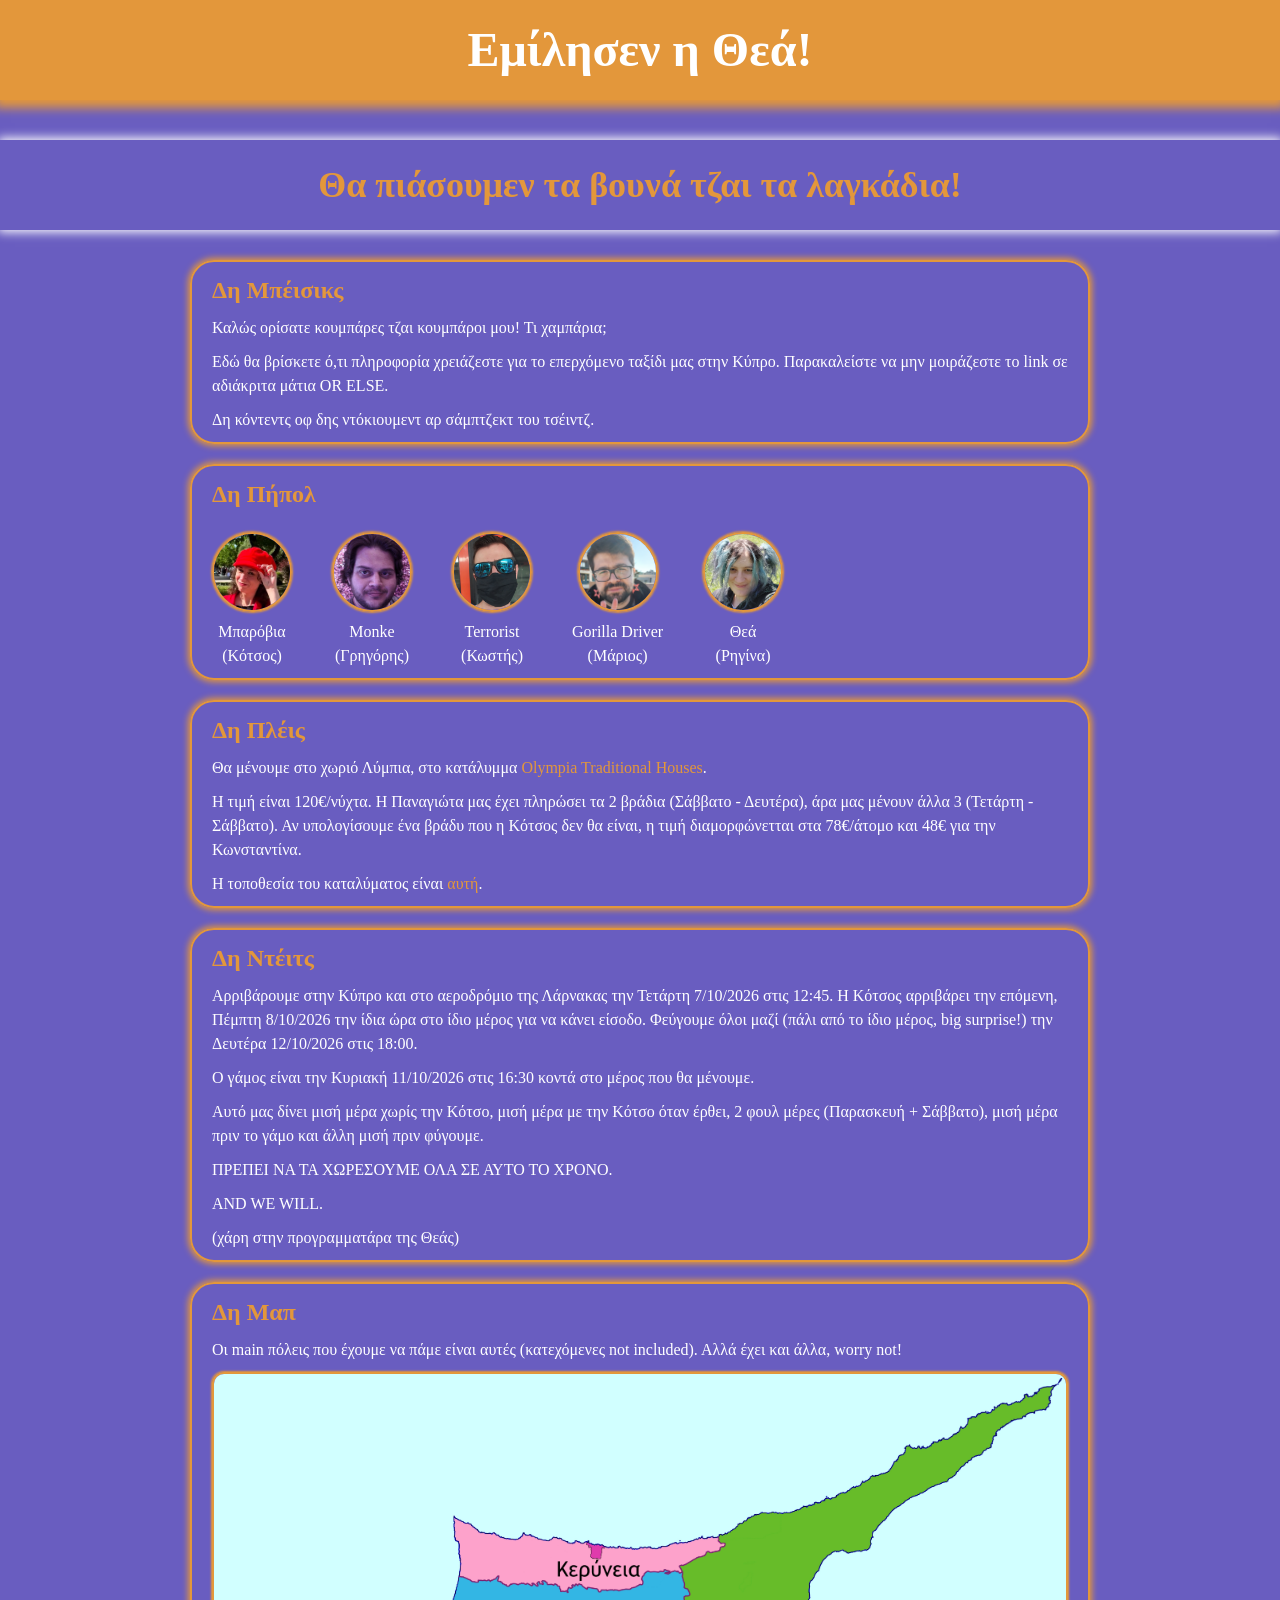
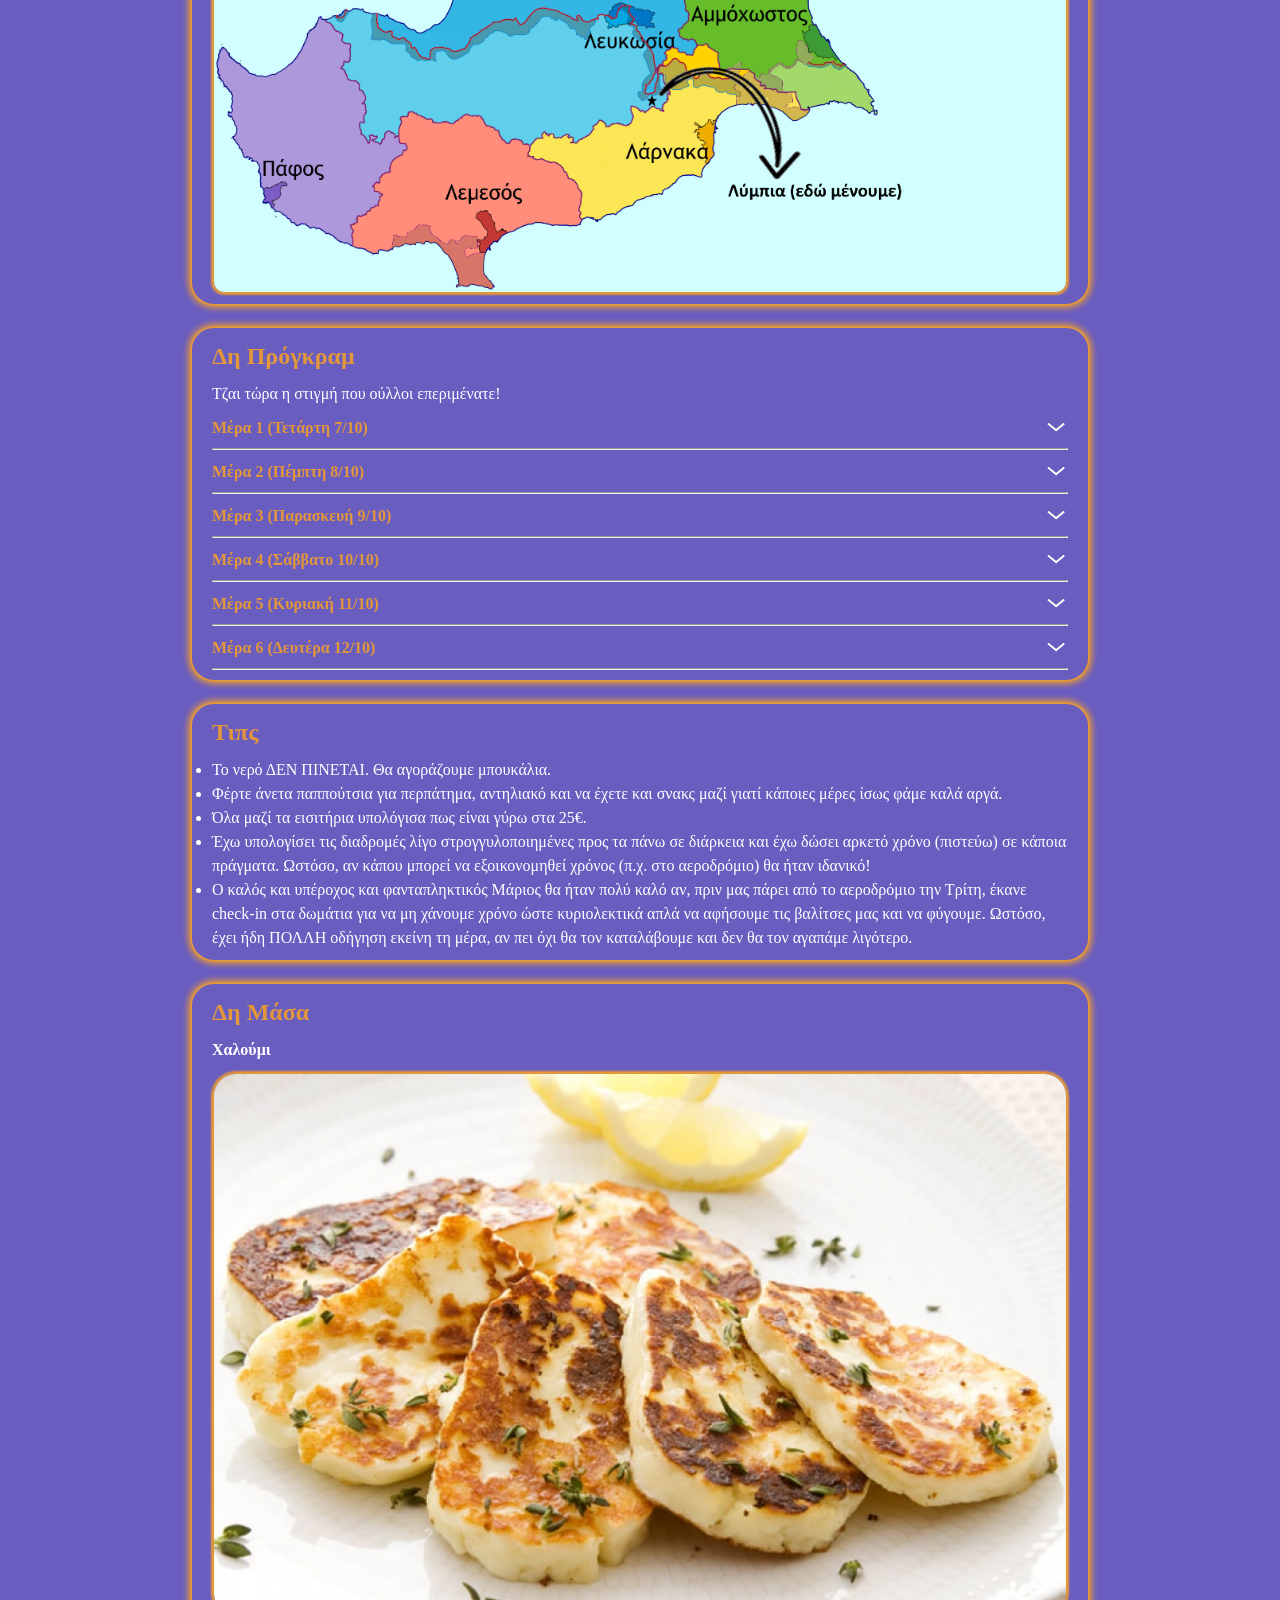
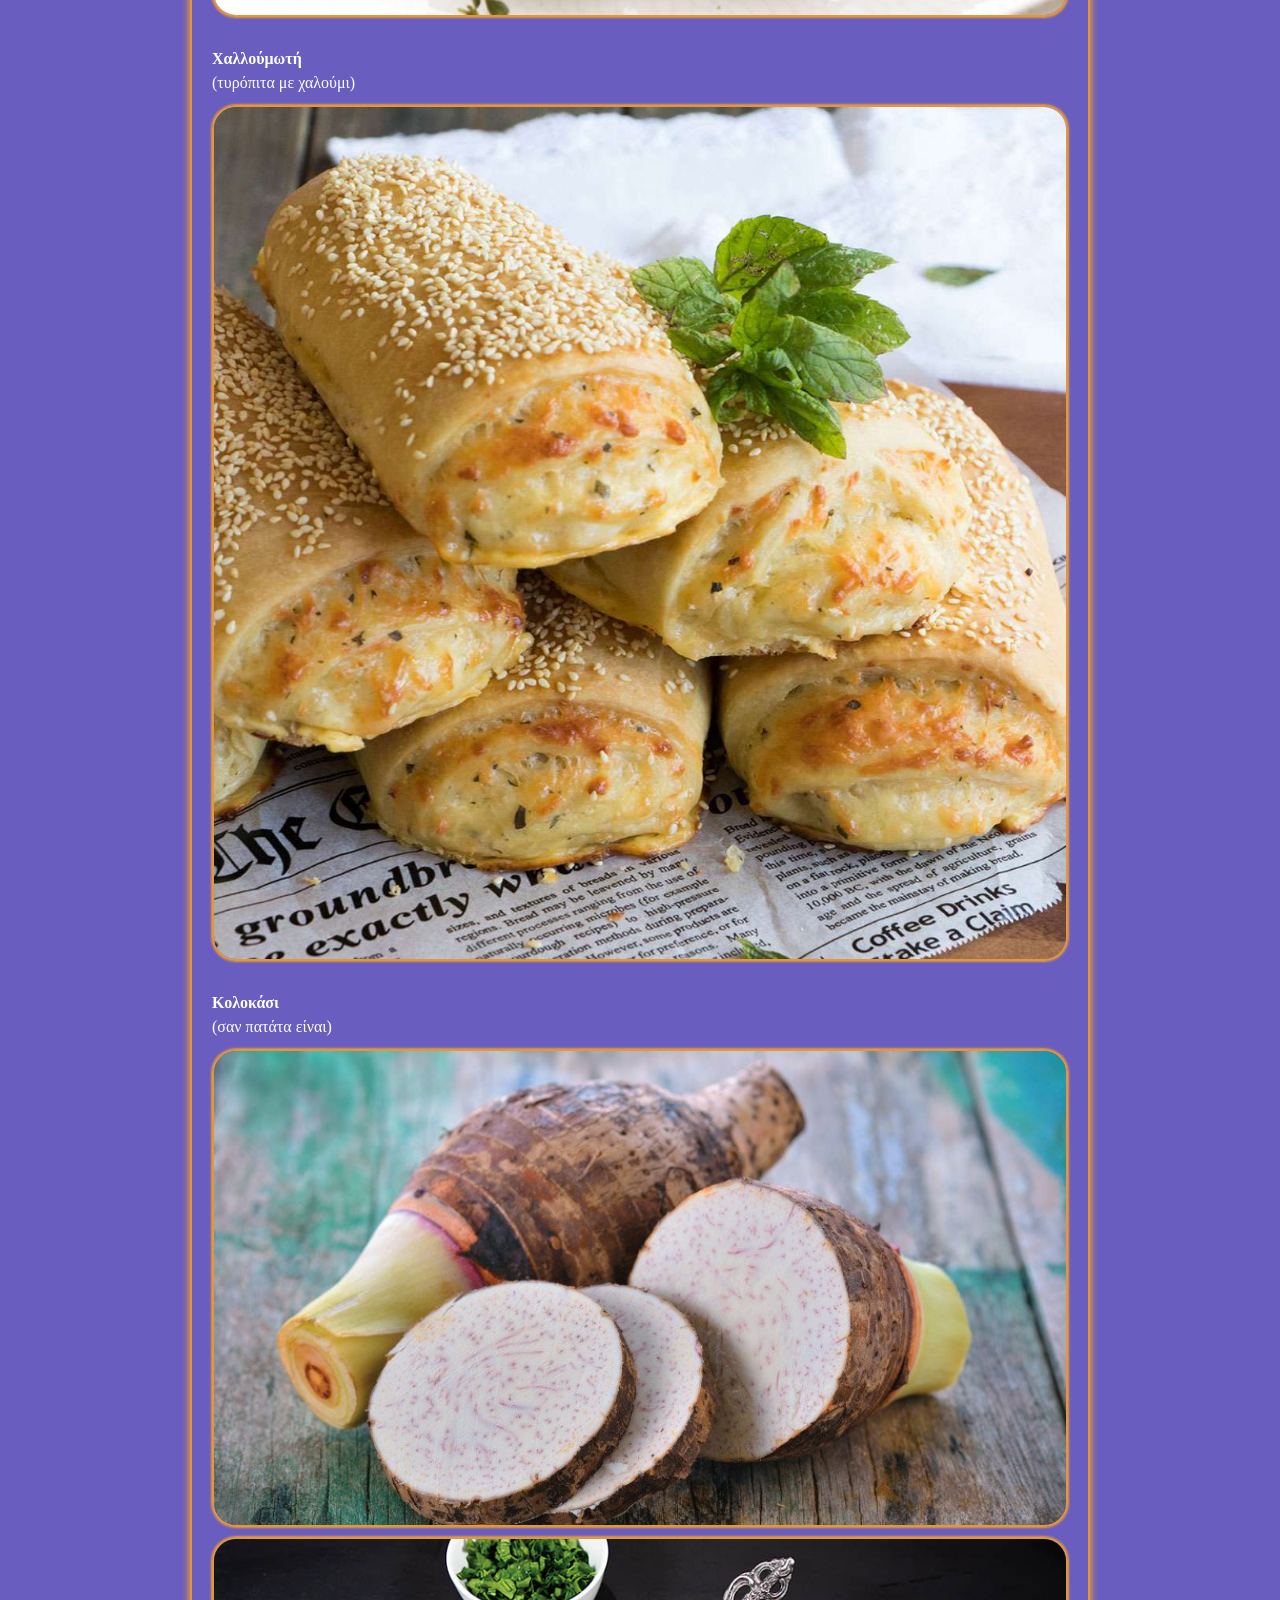
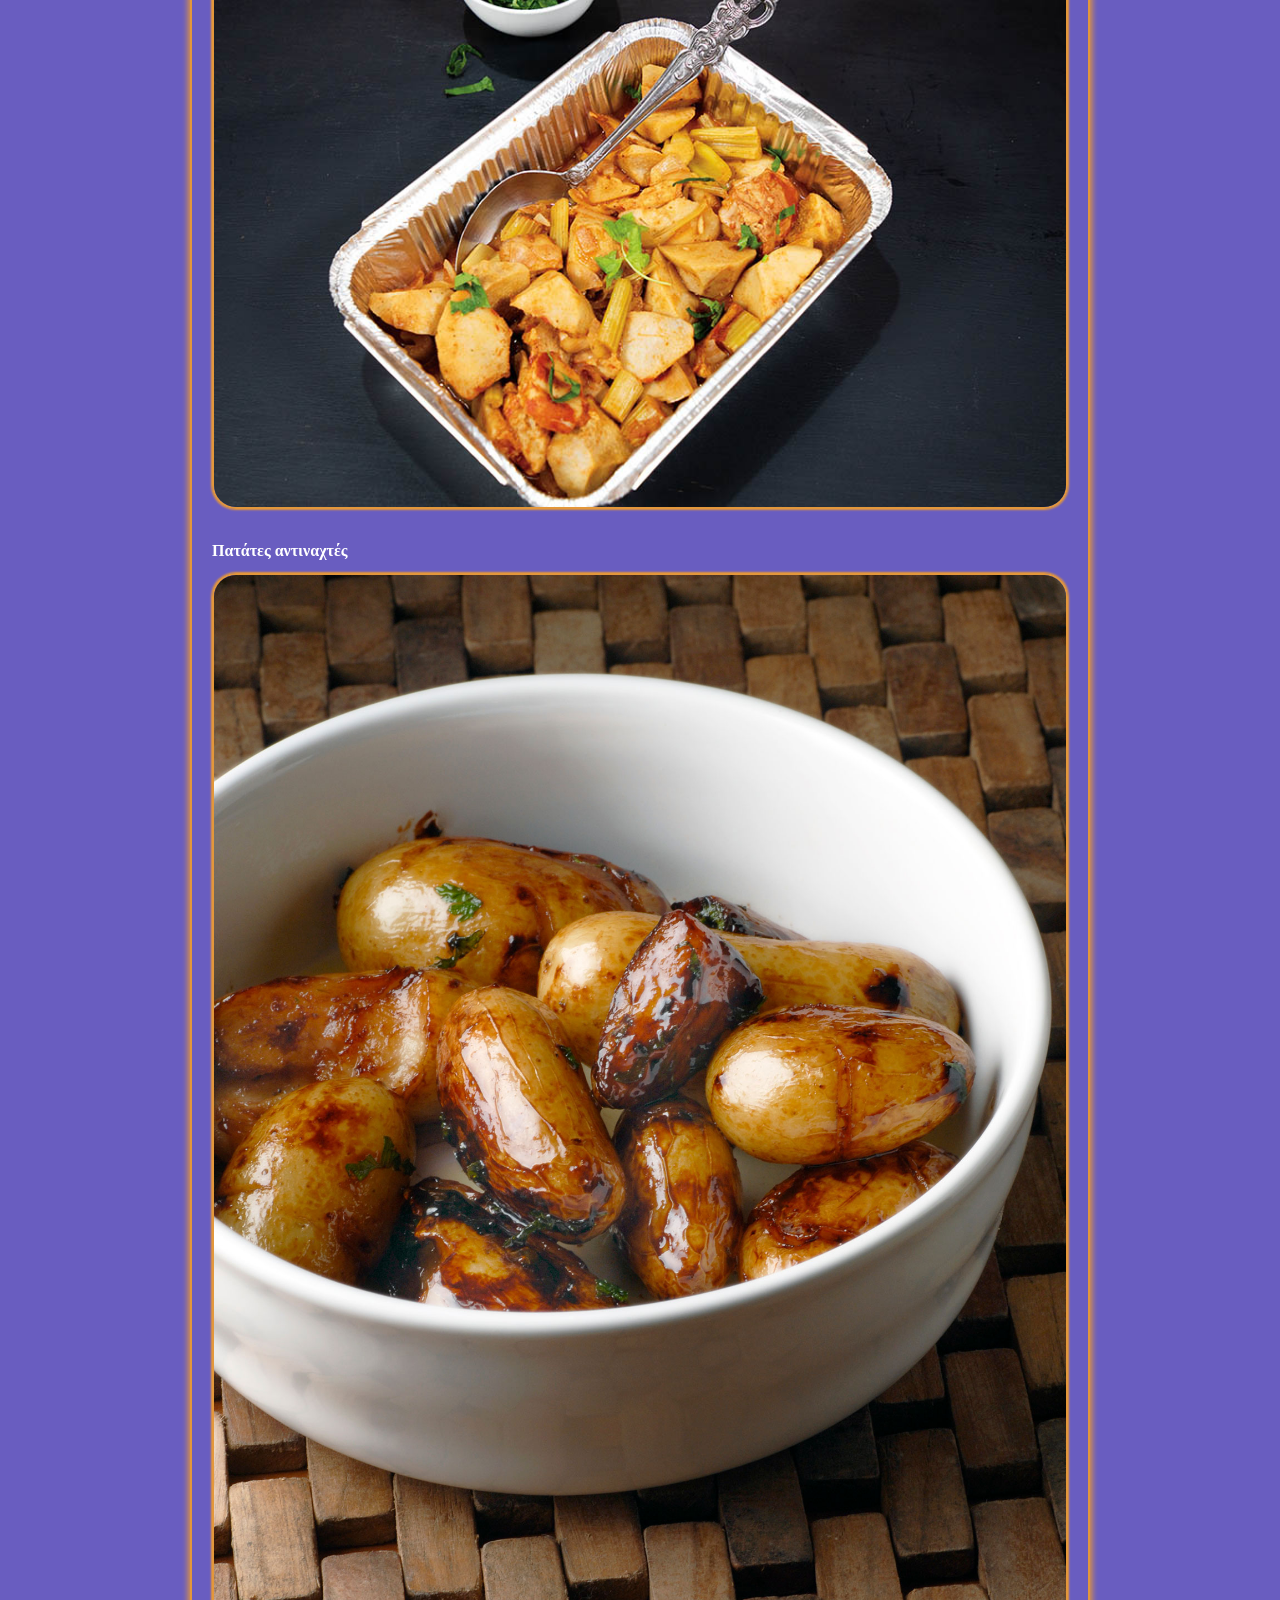
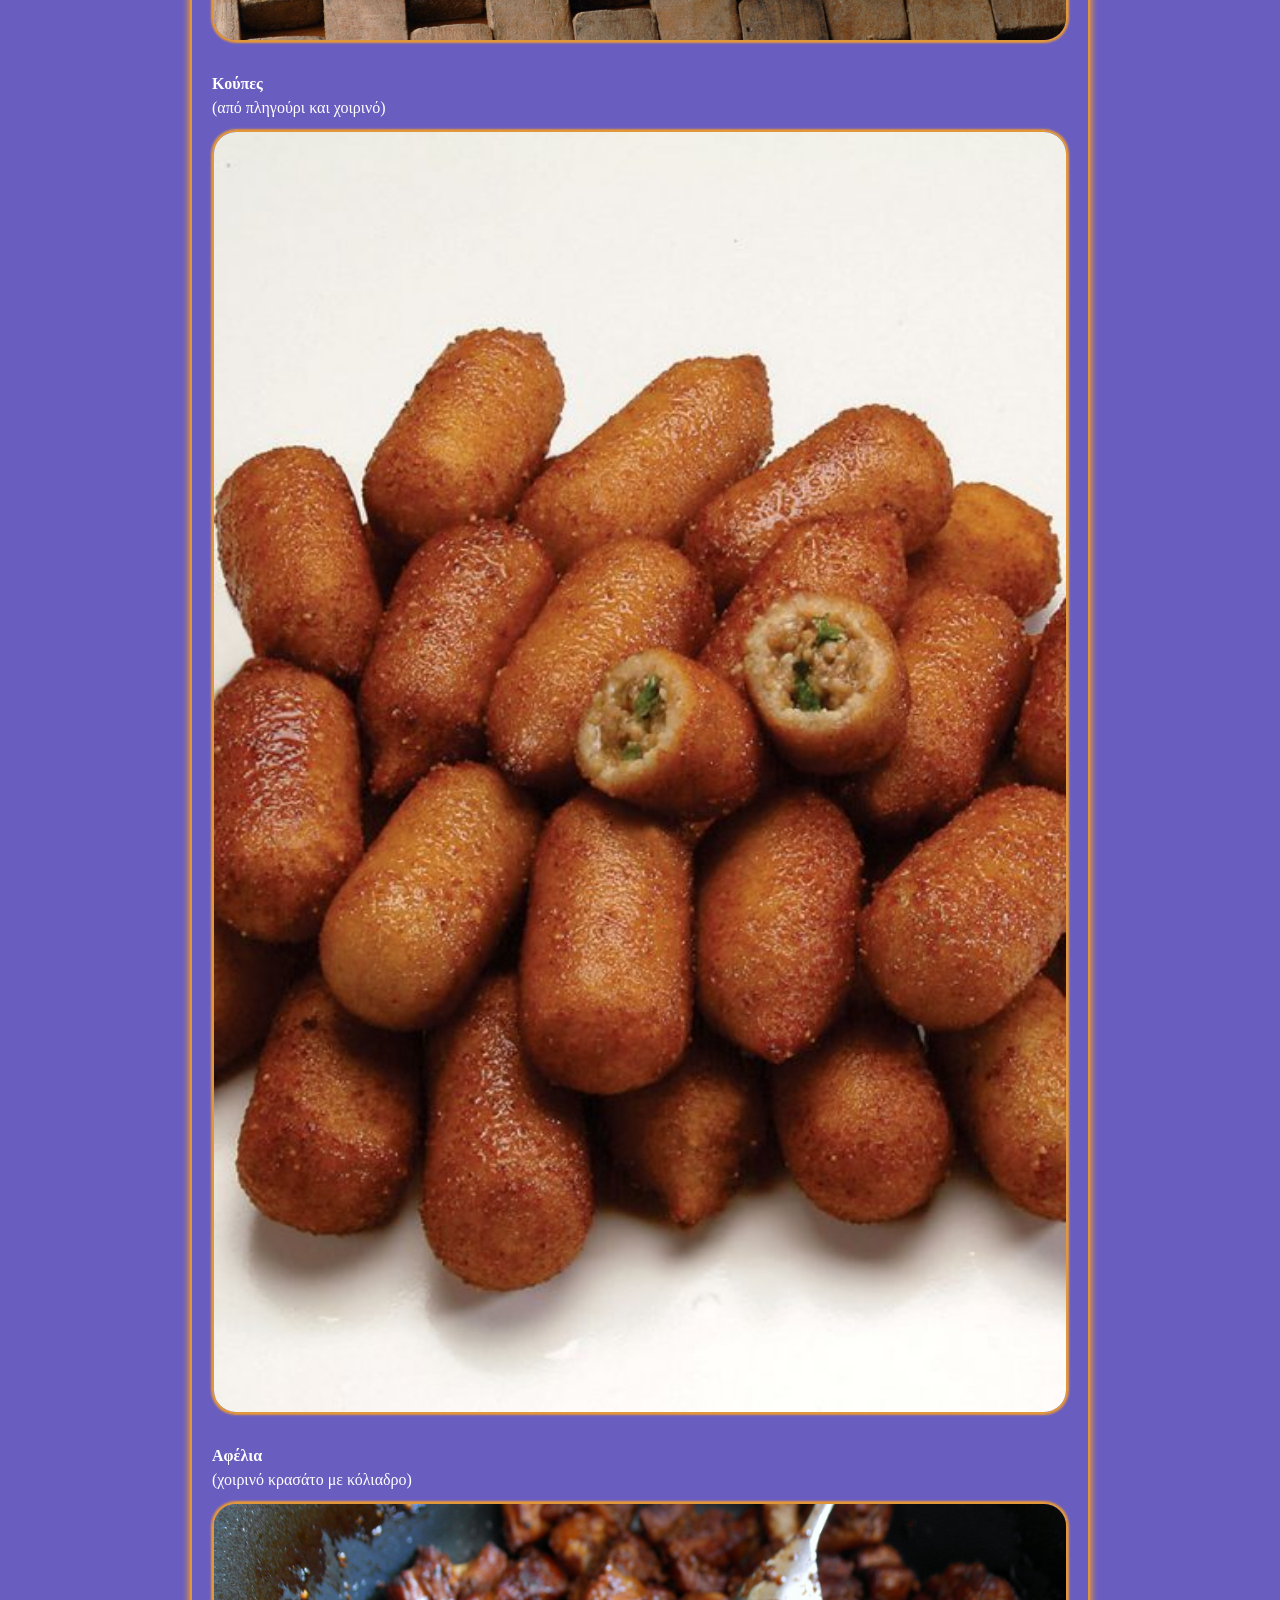
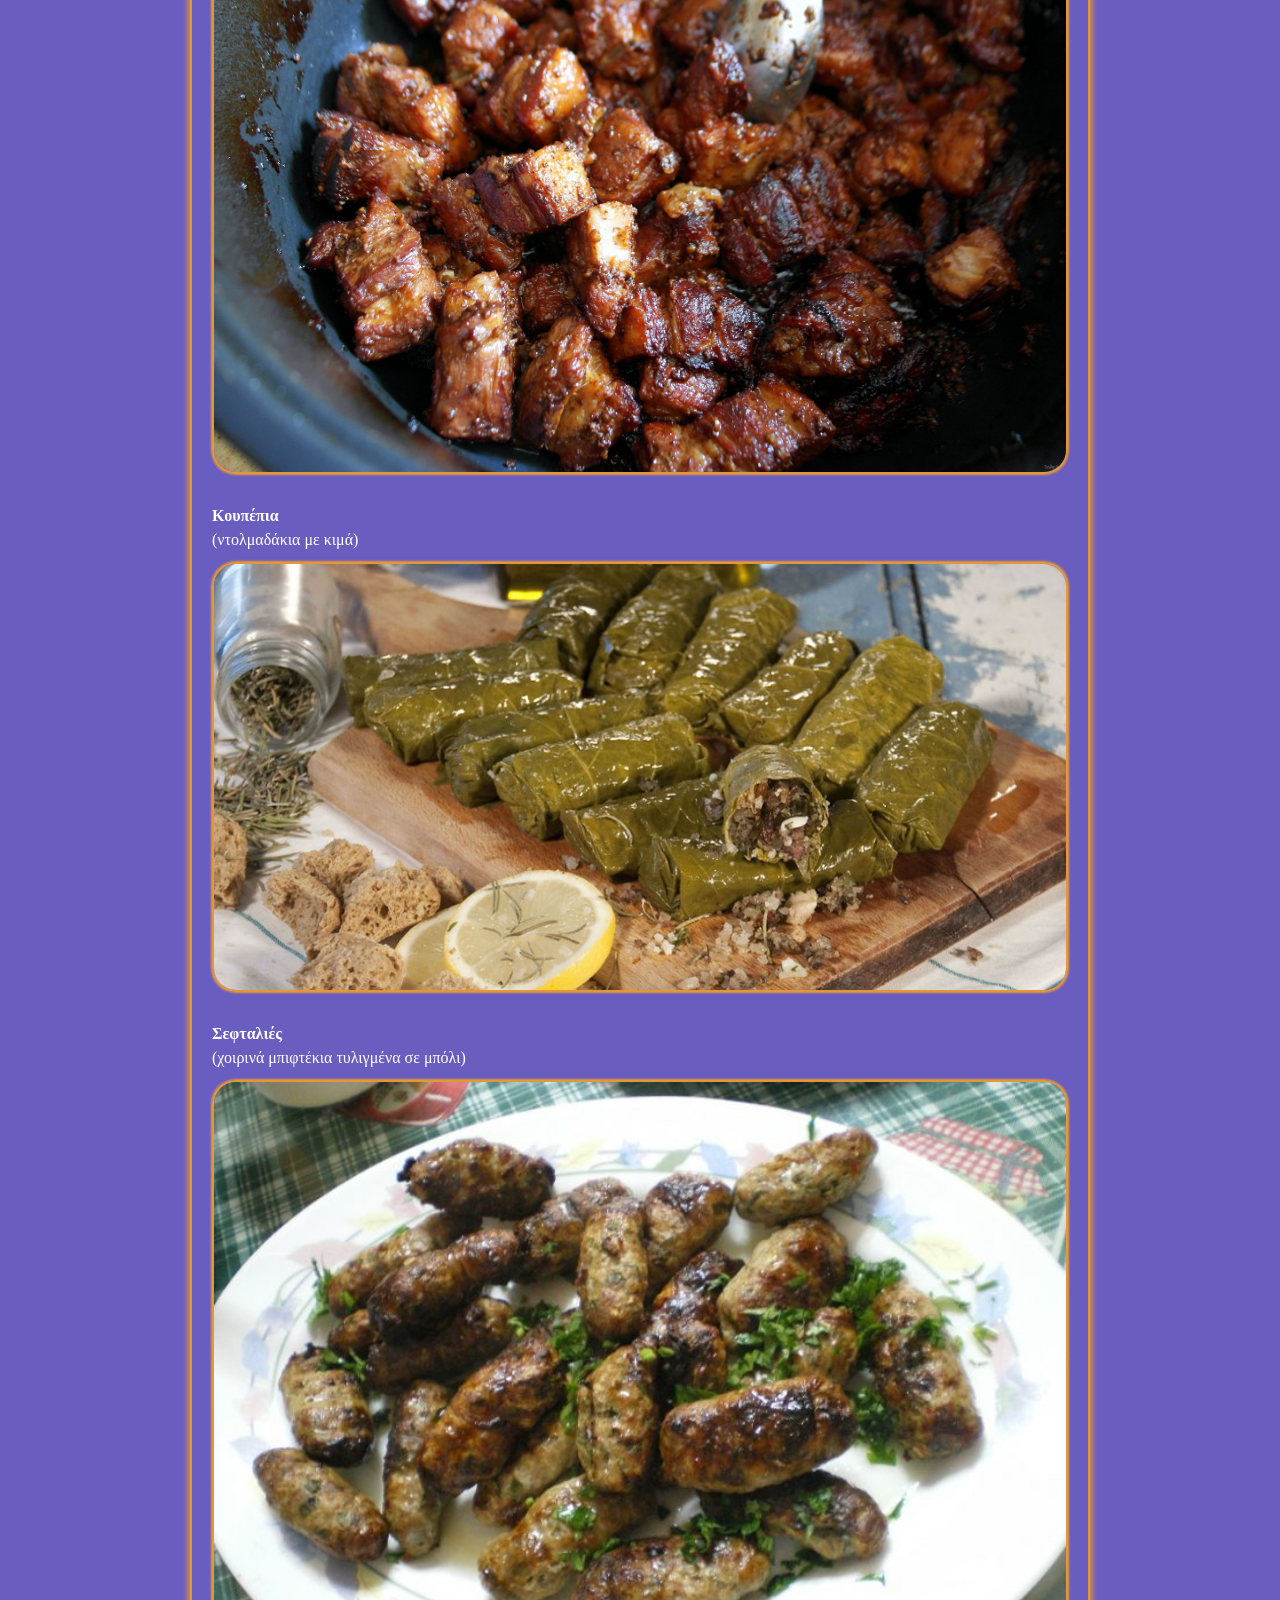
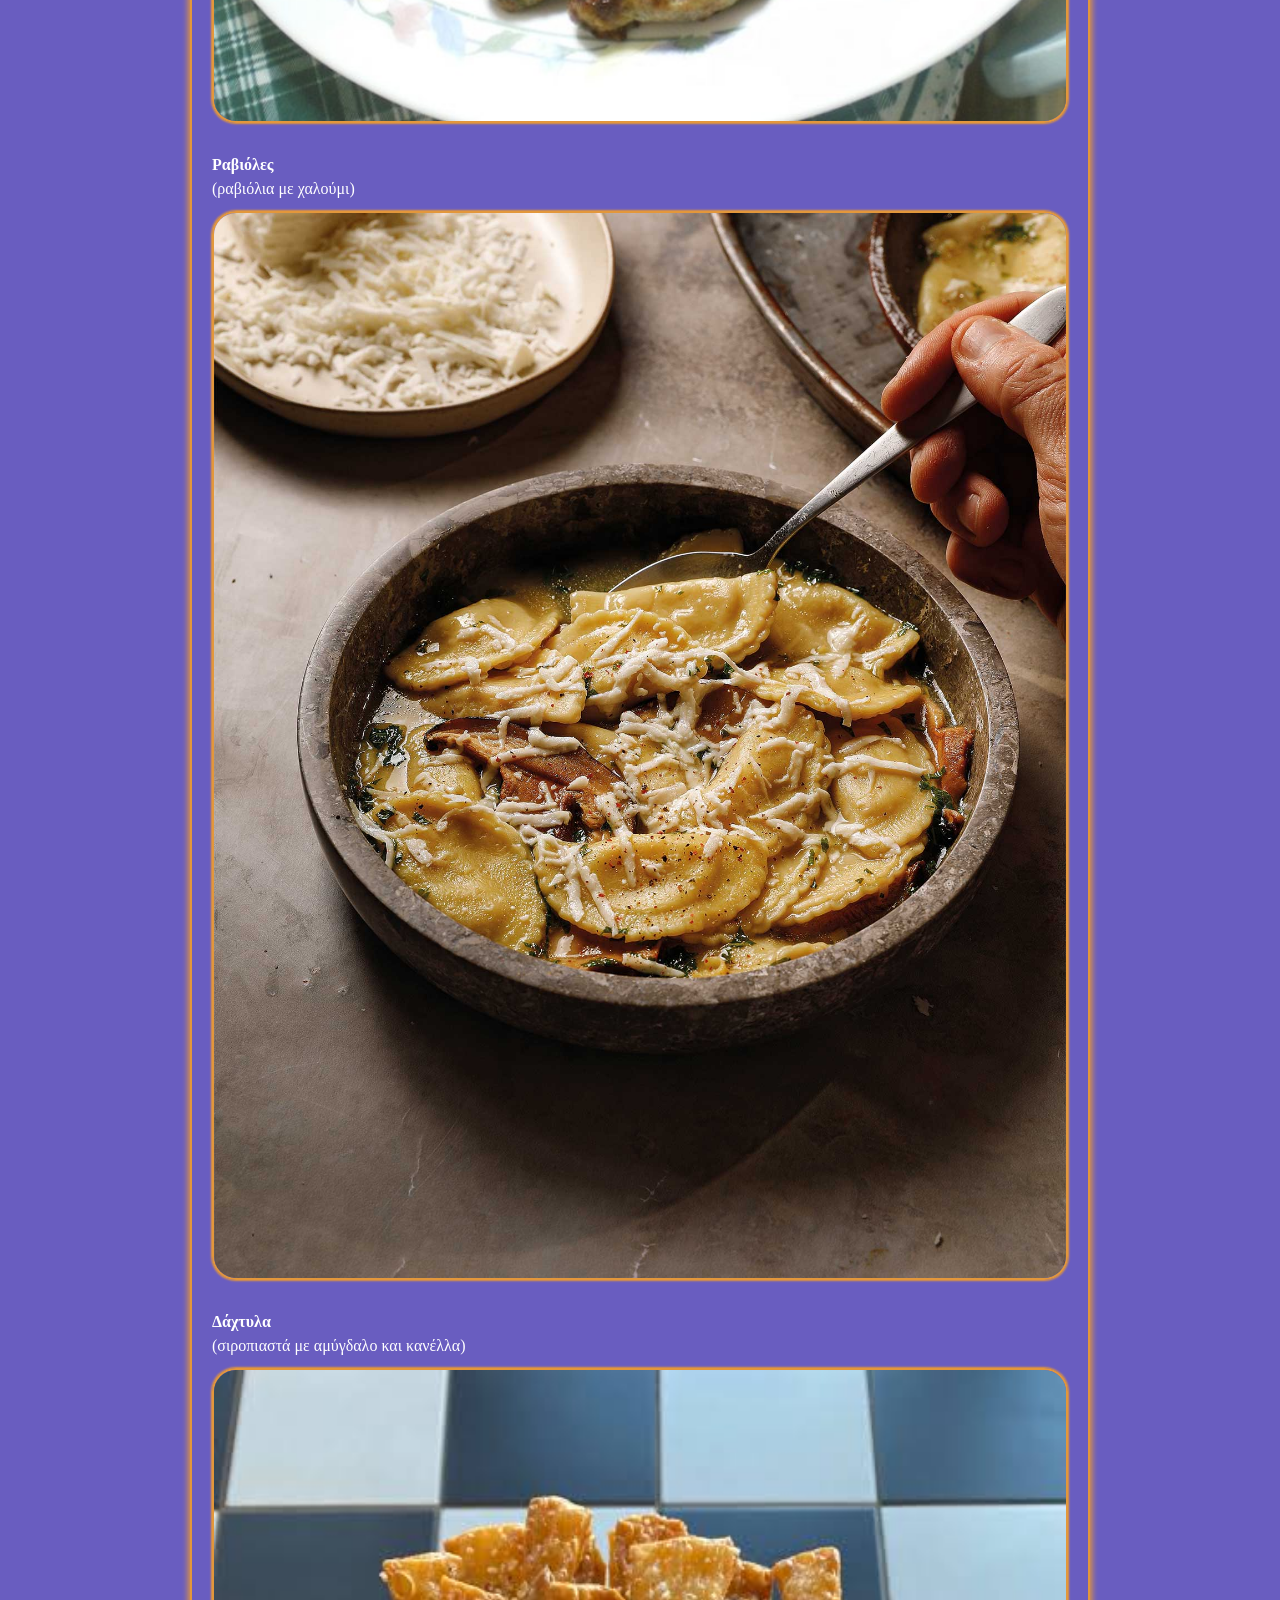
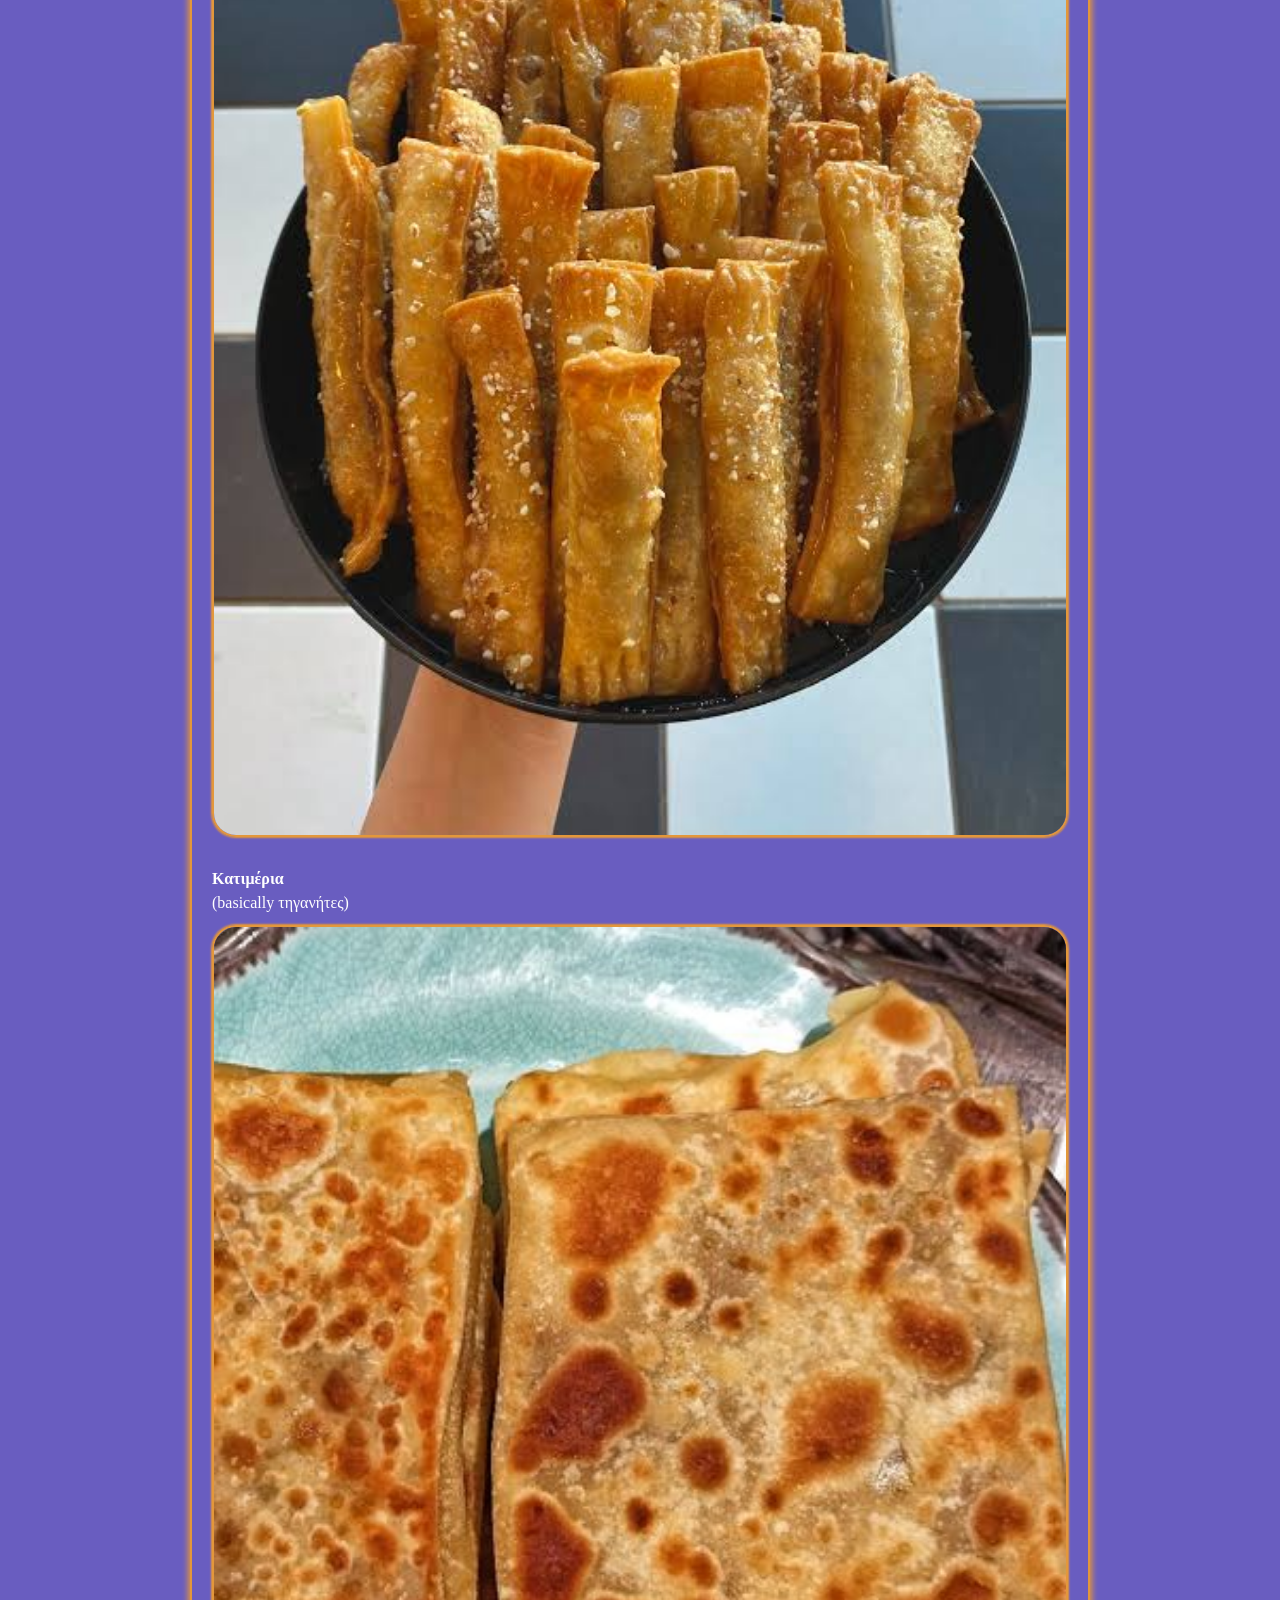
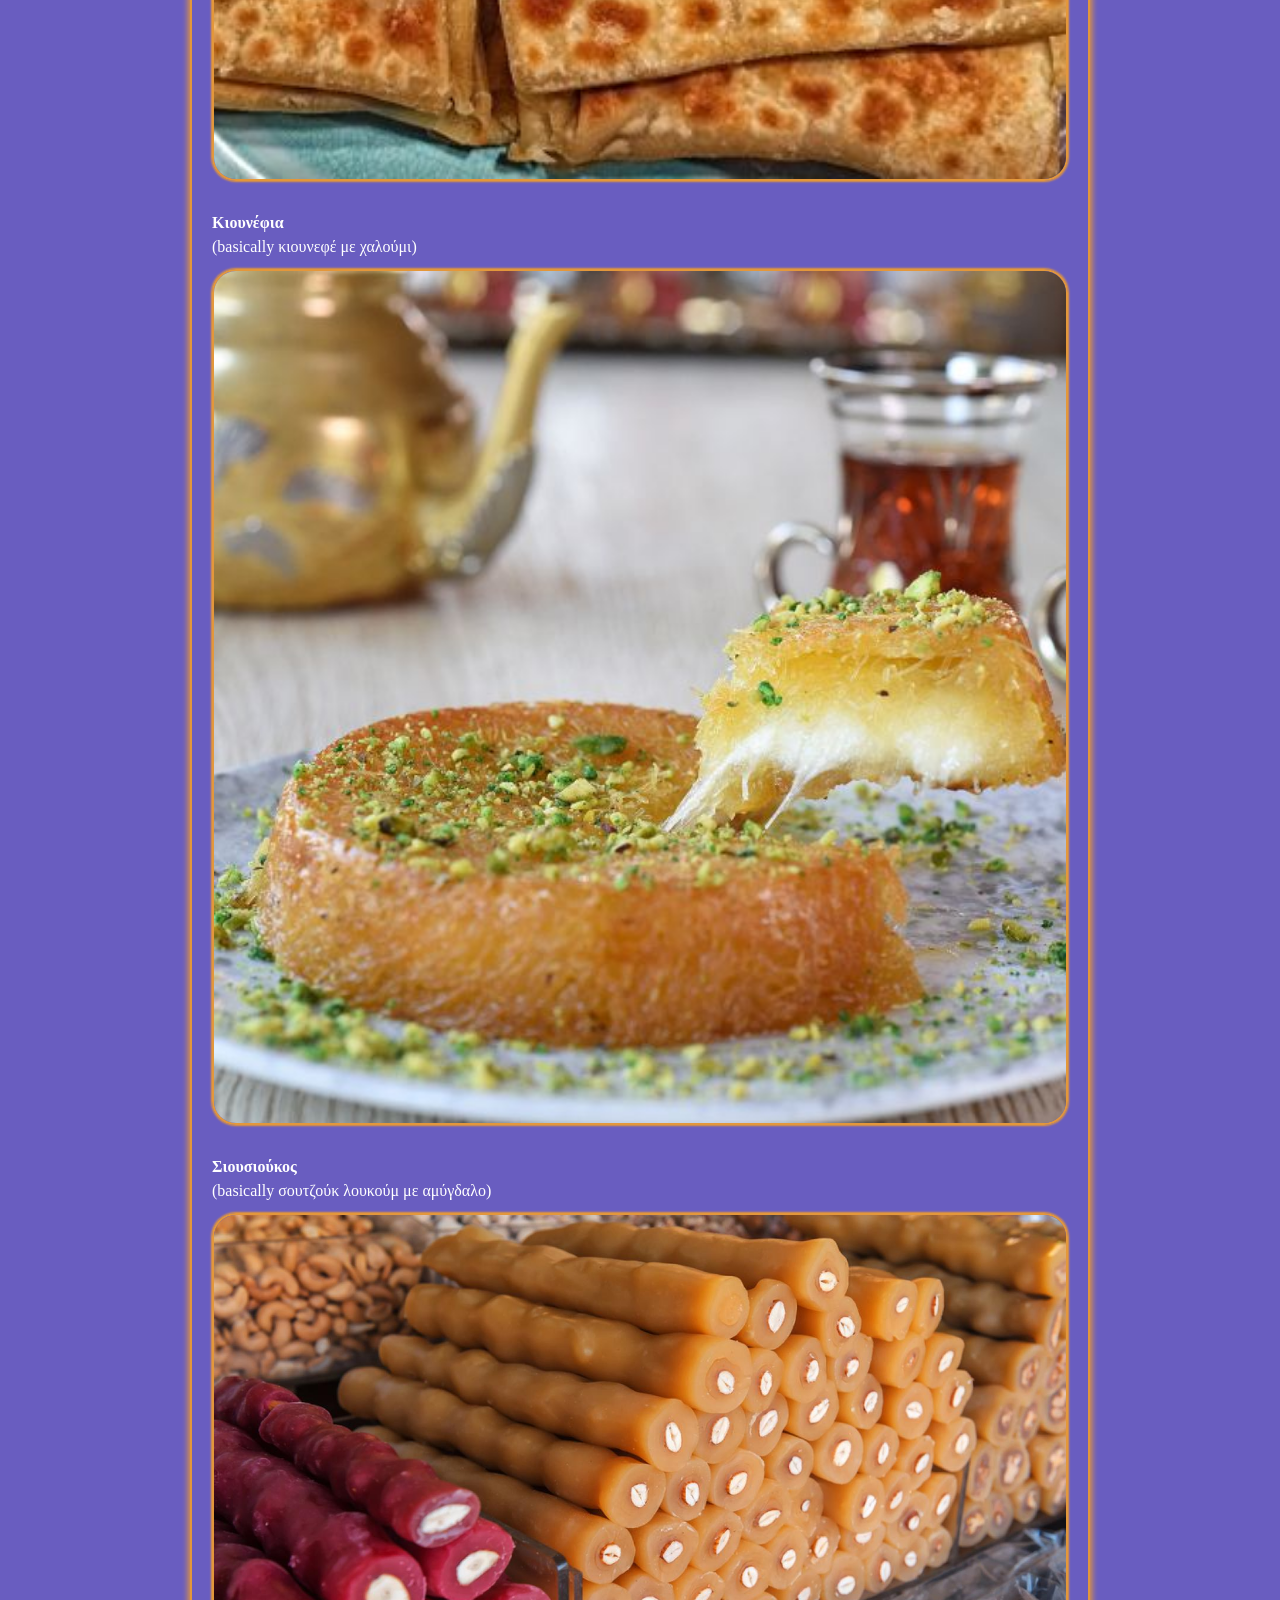
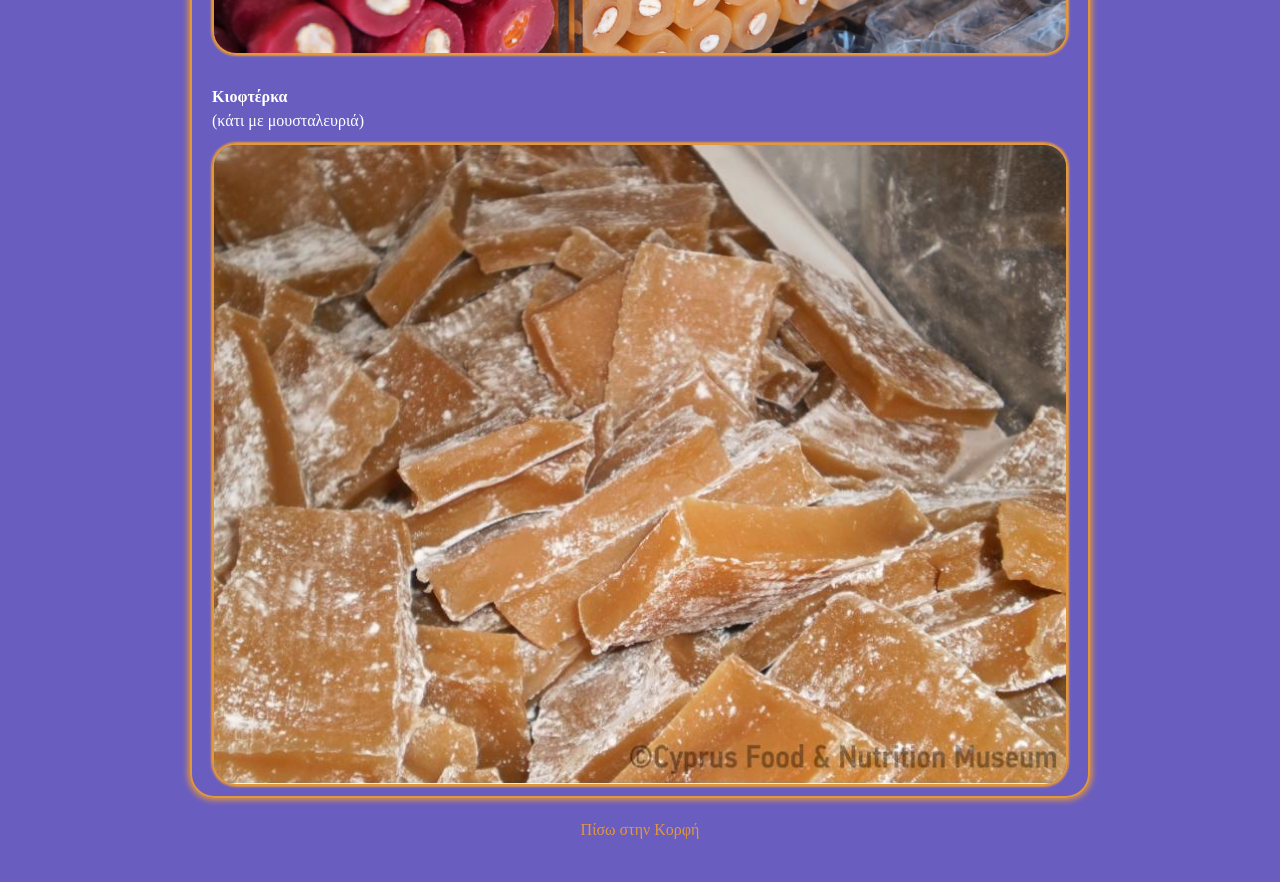
<file: index.html>
<!DOCTYPE html>
<html lang="en">
<head>
  <meta charset="UTF-8">
  <meta name="viewport" content="width=device-width, initial-scale=1.0">
  <link rel="icon" type="image/png" href="images/cyprus.png">
  <title>CHIMPΠΠΡΟΣΝΝ</title>
  <link rel="stylesheet" href="styles.css">
  <meta property="og:title" content="CHIMPΠΠΡΟΣΝΝ">
  <meta property="og:description" content="ΠΑΜΕ ΚΥΠΡΟ ΡΕΕΕΕ!">
  <meta property="og:image" content="https://accountbecause2-ctrl.github.io/Cyprus/images/map.png"> 
  <meta property="og:url" content="https://accountbecause2-ctrl.github.io/Cyprus/">
  <meta property="og:type" content="website">
</head>
<body>
    <header>
        <strong>Εμίλησεν η Θεά!</strong>
    </header>
    <main>
        <h1>Θα πιάσουμεν τα βουνά τζαι τα λαγκάδια!</h1>
        <content>
            <h2>Δη Μπέισικς</h2>
            <text>
                <p>Καλώς ορίσατε κουμπάρες τζαι κουμπάροι μου! Τι χαμπάρια;</p>
                <p>Εδώ θα βρίσκετε ό,τι πληροφορία χρειάζεστε για το επερχόμενο ταξίδι μας στην Κύπρο. Παρακαλείστε να μην μοιράζεστε το link σε αδιάκριτα μάτια OR ELSE.</p>
                <p>Δη κόντεντς οφ δης ντόκιουμεντ αρ σάμπτζεκτ του τσέιντζ.</p>
            </text>
        </content>
        <content id="people">
            <h2>Δη Πήπολ</h2>
            <people>
                <person>
                    <img src="images/kotsos.jpeg">
                    <p>Μπαρόβια<br>(Κότσος)</p>    
                </person>
                <person>
                    <img src="images/greg.jpg">
                    <p>Monke<br>(Γρηγόρης)</p>    
                </person>
                <person>
                    <img src="images/kostis.jpg">
                    <p>Terrorist<br>(Κωστής)</p>    
                </person>
                <person>
                    <img src="images/marios.jpg">
                    <p>Gorilla Driver<br>(Μάριος)</p>  
                </person>
                <person>
                    <img src="images/regina.png">
                    <p>Θεά<br>(Ρηγίνα)</p>    
                </person>
            </people>
        </content>
        <content>
            <h2>Δη Πλέις</h2>
            <text>
                <p>Θα μένουμε στο χωριό Λύμπια, στο κατάλυμμα <a href="https://www.booking.com/hotel/cy/olympia-traditional-houses.en-gb.html">Olympia Traditional Houses</a>.</p>
                <p>Η τιμή είναι 120€/νύχτα. Η Παναγιώτα μας έχει πληρώσει τα 2 βράδια (Σάββατο - Δευτέρα), άρα μας μένουν άλλα 3 (Τετάρτη - Σάββατο). Αν υπολογίσουμε ένα βράδυ που η Κότσος δεν θα είναι, η τιμή διαμορφώνετται στα 78€/άτομο και 48€ για την Κωνσταντίνα.</p>
                <p>Η τοποθεσία του καταλύματος είναι <a href="https://maps.app.goo.gl/LL4pihB6V6SbVY78A">αυτή</a>.</p>
            </text>
        </content>
        <content>
            <h2>Δη Ντέιτς</h2>
            <text>
                <p>Αρριβάρουμε στην Κύπρο και στο αεροδρόμιο της Λάρνακας την Τετάρτη 7/10/2026 στις 12:45. Η Κότσος αρριβάρει την επόμενη, Πέμπτη 8/10/2026 την ίδια ώρα στο ίδιο μέρος για να κάνει είσοδο. Φεύγουμε όλοι μαζί (πάλι από το ίδιο μέρος, big surprise!) την Δευτέρα 12/10/2026 στις 18:00.</p>
                <p>Ο γάμος είναι την Κυριακή 11/10/2026 στις 16:30 κοντά στο μέρος που θα μένουμε.</p>
                <p>Αυτό μας δίνει μισή μέρα χωρίς την Κότσο, μισή μέρα με την Κότσο όταν έρθει, 2 φουλ μέρες (Παρασκευή + Σάββατο), μισή μέρα πριν το γάμο και άλλη μισή πριν φύγουμε.</p>
                <p>ΠΡΕΠΕΙ ΝΑ ΤΑ ΧΩΡΕΣΟΥΜΕ ΟΛΑ ΣΕ ΑΥΤΟ ΤΟ ΧΡΟΝΟ.</p>
                <p>AND WE WILL.</p>
                <p>(χάρη στην προγραμματάρα της Θεάς)</p>
            </text>
        </content>
        <content id="map">
            <h2>Δη Μαπ</h2>
            <text>
                <p>Oι main πόλεις που έχουμε να πάμε είναι αυτές (κατεχόμενες not included). Αλλά έχει και άλλα, worry not!</p>
                <img src="images/map.png">
            </text>
        </content>
        <content>
            <h2>Δη Πρόγκραμ</h2>
            <text>
                <p>Τζαι τώρα η στιγμή που ούλλοι επεριμένατε!</p>
                <ol>
                    <li>
                        <details>
                            <summary>
                                <heading>
                                    <strong>Μέρα 1 (Τετάρτη 7/10)</strong>
                                    <img src="images/arrow-down.png">
                                </heading>
                                <hr>
                            </summary>
                            <program>
                                <p>Φτάνουμε στη Λάρνακα 12:45, ας πούμε πως ως τη 13:30 θα έχουμε βρει το Μάριο (που δε θα αργήσει!) και θα έχουμε μπει στο αμάξι. Σήμερα βιαζόμαστε να προλάβουμε! Ξεκινάμε πηγαίνοντας στα Λύμπια (25λ). Αφήνουμε τα πράγματά μας στο ξενοδοχείο ΑΜΕΣΑ, παίρνουμε και κάτι (χορταστικό) στο χέρι να φάμε και ΠΡΟΣΩ ΟΛΟΤΑΧΩΣ ΓΙΑ ΤΑ ΒΟΥΝΑ! Ιδανικά 14:30 θα έχουμε ξενικήσει. Η διαδρομή θα έχει πολύ πράσινο λένε, αλλά Κύπρος είναι, αν δε το δω δε το πιστεύω.</p>
                                <p>Πρώτη στάση η Μονή της Παναγίας του Κύκκου (1ω45λ). Θα είναι περίπου 16:15. Μπορούμε να κάτσουμε καμια ώρα. Έχει έκθεση, θα δούμε την εκκλησία, θα δούμε και το Θρονί της Παναγίας που είναι 5 λεπτά με το αμάξι. Αυτό είναι τάφος του Μακαρίου Γ' (μαθήματα ιστορίας ο Μάριος). 17:15 την κάνουμε.</p>
                                <p>Δεύτερη στάση η Μονή Τροοδίτισσας (45λ). Θα είναι 18:00, και είναι σημαντικό να μην είναι πιο αργά γιατί 19:00 κλείνουνε. Είναι χτισμένη στο μεσαίωνα και έχει μια ασημοσκέπατη θαυματουργή (AHAHAHA!) εικόνα της Παναγίας. Όποτε θέλουμε μέχρι να κλείσουν φεύγουμε.</p>
                                <p>**Η Μονή Τροοδίτισας στο site της λέει πως κλείενει 18:00, σε αντίθεση με το maps που λέει 19:00 και με άλλη σελίδα που λέει 16:00. Πρέπει να πάρουμε τηλέφωνο να ρωτήσουμε (ΜΑΡΙΕ). Αν όντως κλείνει 18:00 πρέπει να κάτσουμε λιγότερο στην Μονή Κύκκου. Εννοείται πως ό,τι χρόνος έχουμε κερδίσει πιο πριν (από αεροδρόμιο, πράγματα κ.λ.π.) είναι υπέρ μας.**</p>
                                <p>Τελευταία στάση το χωριό Όμοδος (25λ). Είναι όμορφο παραδοσιακό χωριό. Κάνουμε βόλτα και τρώμε εκεί. Θα έχει πάει αργά, οπότε ελπίζουμε πως στα μοναστήρια θα μας έχουν κεράσει και τίποτα (και καλό είναι να έχουμε μαζί σνακς). Έχει και στον Όμοδο ένα μοναστήρι του Τιμίου Σταυρού (γύρω από αυτό χτίστηκε το χωριό), αλλά θα το δούμε μόνο απ'έξω γιατί κλείνει νωρίς. Φεύγουμε για ξενοδοχείο (1ω20λ) όποτε θέλουμε.</p>
                            </program>
                            <a href="https://maps.app.goo.gl/sejDWzYDXED2tpUdA">
                                <img src="images/day-1.png">
                                <p>Click for Maps route link!</p>
                            </a>
                            <backstage>
                                <strong>Backstage Info</strong>
                                <p>Το πρόγραμμα αυτό γίνεται τη συγκεκριμένη ημέρα γιατί συνήθως μουσεία/αρχαιολογικοί χώροι κλείνουν νωρίς, και θα έχουμε ήδη χάσει το πρωί λόγω πτήσης. Επίσης, νομίζω πως η Κότσος αυτό είναι πιο ΟΚ να το χάσει από τα άλλα.</p>
                            </backstage>
                            <hr>
                        </details>
                    </li>
                    <li>
                        <details>
                            <summary>
                                <heading>
                                    <strong>Μέρα 2 (Πέμπτη 8/10)</strong>
                                    <img src="images/arrow-down.png">
                                </heading>
                                <hr>
                            </summary>
                            <program>
                                <p>Φοράμε μαγιό και ξεκινάμε χαλαρά για Λάρνακα (20λ). Η Κότσος φορά και αυτή μαγιό πριν μπει στο αεροπλάνο.</p>
                                <p>Είμαστε λίγο περιορισμένοι μέχρι να πάρουμε την Κότσο από το αεροδρόμιο. Μπορούμε να πάμε κάπου στη Λάρνακα να κάνουμε βόλτα, να φάμε πρωινό ή να αράξουμε. Ίσως να κάνουμε μπάνιο στην παραλία Φοινικούδες.</p>
                                <p>Παραλαμβάνουμε την Κότσο μέχρι 13:30. Παίρνουμε κάτι πρόχειρο στο χέρι να φάμε και ξεκινάμε για τα μέρη του Μάριου!</p>
                                <p>Πρώτη στάση το Παραλίμνι (40λ). Θα δουμε το σπίτι του Μάριου, θα μας πάει σε ένα σημείο (στο σχολείο του?) που φαίνονται τα κατεχόμενα, γενικά θα μας ξεναγήσει. Ως 15:30 πιστεύω θα έχουμε τελειώσει.</p>
                                <p>Συνεχίζουμε για μπάνιο στην παραλία του ΠΟΡταρά (15λ). Ε, πόσο θέλετε να μουλιάσετε? Κανα 2ωρο? Ας έχουμε φύγει ως 17:45.</p>
                                <p>Επόμενη στάση Αγία Νάπα (15λ), το κλαμπατσίμπαλο της Κύπρου! Όλα τα μπαρ και τα κλαμπ εκεί είναι. Εκεί θα κάνουμε βόλτα στα μαγαζάκια και στην παραλία, ίσως να πιούμε και κάτι. Όχι πολλά πολλά εκεί γιατί είναι πιασοκωλέ.</p>
                                <p>Τώρα έχουμε options. Μπορούμε να κάτσουμε Αγία Νάπα όσο θέλουμε και να γυρίσουμε (40λ). Αν το κανονίσουμε όμως, ίσως βολεύει να πάμε να φάμε στο Βαρέλι (είναι πολύ καλή παραδοσιακή ταβέρνα, πρέπει να κλείσουμε και τραπέζι). Ίσως είναι και η ευκαιρία να δούμε την Παναγιώτα αν μπορεί και εκείνη. Το Βαρέλι κλείνει στις 11, οπότε πρέπει να πάμε τουλάχιστον 8μιση-9. Είναι 40λ από την Αγία Νάπα και μετά θα θέλουμε 20-30 λεπτά από το Βαρέλι για το ξενοδοχείο.</p>
                                <p>Αν δε φάμε στο Βαρέλι τρώμε κάπου αλλού, αλλά καλύτερα όχι στο πιασοκωλέ. Ό,τι θέλετε.</p>
                            </program>
                            <a href="https://maps.app.goo.gl/wqMScFUXkFsZ6jPT6">
                                <img src="images/day-2.png">
                                <p>Click for Maps route link!</p>
                            </a>
                            <backstage>
                                <strong>Backstage Info</strong>
                                <p>Και αυτή τη μέρα πάμε σε μέρη που δεν έχει επισκέψεις σε χώρους που κλείνουν νωρίς γιατί το πρωί είναι πιασμένο.</p>
                            </backstage>
                        </details>
                    </li>
                    <li>
                        <details>
                            <summary>
                                <heading>
                                    <strong>Μέρα 3 (Παρασκευή 9/10)</strong>
                                    <img src="images/arrow-down.png">
                                </heading>
                                <hr>
                            </summary>
                            <program>
                                <p>ΞΕΚΙΝΑ ΤΟ ΞΥΛΟ. PERHAPS ΜΑΓΙΟ.</p>
                                <p>Σήμερα πάμε Λεμεσσό! Μαθαίνουμε τι σημαίνει gentrification!</p>
                                <p>Ξεκινάμε κατά τις 8μιση για τον πύργο των Ιπποτών στο Κολόσσι (50λ). Εκεί μάλλον μπορούμε με 17€ να βγάλουμε 3ήμερο εισιτήριο για σχεδόν όλα τα μουσεία και τους αρχαιολογικούς χώρους. Συμφέρει. Καθόμαστε καμία ώρα να τον δούμε (είναι 3όροφος). 10:30 φεύγουμε.</p>
                                <p>Σε 10 λεπτά είμαστε στον αρχαιολογικό χώρο του Κουρίου. Εκεί θέλουμε κανα 2ωρο γιατί έχει πολλά να δούμε και θέλουν περπατηματάκι. Θα δούμε το αρχαίο θέατρο, την Έπαυλη του Ευστολίου, μια παλαιοχριστιανική βασιλική, τη ρωμαϊκή αγορά, το νυμφαίο, την οικία των μονομάχων και την οικία του Αχιλλέα. 12:40 ας φύγουμε.</p>
                                <p>Σε 5 λεπτά θα είμαστε στο στάδιο του Κουρίου και σε άλλα 5 στο ιερό του Απόλλωνα. Αυτά θα πας πάρουν καμια ώρα μαζί. Ας πούμε πως στις 14:00 θα έχουμε τελειώσει.</p>
                                <p>Συνεχίζουμε στο Μεσαιωνικό κάστρο και μουσείο της Λεμεσσού (40λ). Εδώ θα φράσουμε κατά τις 14:40 και θέλουμε καμιά ώρα. Κλείνει 17:00, οπότε αν μπουμε ως τις 15:30 καλά είναι (αν πεινάμε πιο πριν). Ανάλογα το πώς θα έχει πάει το πρόγραμμα θα δούμε τι χρόνο έχουμε και αν θα φάμε πριν ή μετά. Είναι η παλιά πόλη εκεί, θα έχει φαγάδικα.</p>
                                <p>Σε 10 λεπτά με τα πόδια, περπατώντας μέσα από την παλιά πόλη, μπορούμε να είμαστε στο μόλο Λεμεσσού με τους ουρανιοξύστες. Από εκεί περπατώντας μπορούμε να πάμε μέχρι τη μαρίνα. Εκεί μποορύμε να κάνουμε βόλτα, να πιούμε καφέ, να χαζέψουμε, να φάμε. Αν θέλετε, πιο πριν (και όσο έχει φως) μπορούμε να πάμε για μπάνιο είτε στην τεχνητή παραλία της μαρίνας είτε στην παραλία Δασούδι 10 λεπτά με το αμάξι.</p>
                                <p>Σε καμιά ώρα μπορούμε να είμαστε στο ξενοδοχείο, οπότε επιστρέφουμε αναλόγως.</p>
                            </program>
                            <a href="https://maps.app.goo.gl/YJUxyncmASmg95uWA">
                                <img src="images/day-3.png">
                                <p>Click for Maps route link!</p>
                            </a>
                            <backstage>
                                <strong>Backstage Info</strong>
                                <p>Υπάρχει περίπτωση να έχει κίνηση κοντά στη Λέμεσσό. Βάζω να ξεκινήσουμε νωρίς για να είμαστε safe.</p>
                            </backstage>
                        </details>
                    </li>
                    <li>
                        <details>
                            <summary>
                                <heading>
                                    <strong>Μέρα 4 (Σάββατο 10/10)</strong>
                                    <img src="images/arrow-down.png">
                                </heading>
                                <hr>
                            </summary>
                            <program>
                                <p>ΞΥΛΟ DAY 2. Φορέστε μαγιό και LET'S GO MADAFAKAS.</p>
                                <p>Μέρα Πάφου. Είναι μακριά, άρα ξεκινάμε στις 8:00.</p>
                                <p>Πρώτη στάση η Πέτρα του Ρωμιού (1ω15λ). Εκεί γεννήθηκε η Αφροδίτη (η μάλλον βγήκε από τη θάλασσα). Θα δούμε τη θέα. Έχει και παραλία, αν θέλετε το απόγευμα γυρίζοντας κάνουμε μπάνιο εδώ.</p>
                                <p>Συνεχίζουμε για Παλαίπαφο (Κούκλια) (10λ). Ιδανικά θα είναι 9:45. Πάμε στον αρχαιολογικό χώρο με το ιερό της Αφροδίτης και άλλα αρχαία και μεσαιωνικά κατάλοιπα. Ας φύγουμε κατά τις 10:30-10:45.</p>
                                <p>Μετά από κανα μισάωρο φτάνουμε Πάφο! Πάμε στον αρχαιολογικό χώρο της νέας Πάφου, την Κάτω Πάφο. Εκεί θέλουμε κανά γεμάτο 2ωρο. Θα δούμε τις οικίες του Διονύσου και του Ορφέα με τα ψηφιδωτά, το Ασκληπείο, το θέατρο, το ωδείο, τη βασιλική της Χρυσοπολίτισσας, το φρούριο των 40 κολόνων, το φάρο (αυτός είναι νέος), και τη θέα στο λιμανάκι με το κάστρο.</p>
                                <p>Θα έχει πάει 13:30. Μπορούμε για 1-1μιση ώρα να κάτσουμε για φαγητό κάπου, στο λιμανάκι ίσως. Ε, μέχρι τις 15:00 θα έχουμε φάει πιστεύω.</p>
                                <p>Συνεχίζουμε για τους τάφους των βασιλέων (5λ). Εκεί θέλουμε καμιά ωρίτσα. Κατά τις 16:15 φεύγουμε.</p>
                                <p>Αν αντέχουμε (φυσικά και θα αντέχουμε!) πάμε στο μοναστήρι Αγίου Νεοφύτου (20λ). Εκεί έχει την Εγκλείστρα, το σπήλαιο που ζούσε ο άγιος Νεόφυτος ο ερημήτης και του σκάλισε τοιχογραφίες. Έχει είοοδο 2€ που δεν περιλαμβάνεται στο 17ρι εισιτήριο γιατί γαμιούνται. Ε, καμιά ώρα θέλουμε εκεί. Μέχρι τις 18:00 (που έτσι και αλλιώς κλείνει) θα έχουμε φύγει.</p>
                                <p>Πάμε βόρεια για ένα μικρό photostopping. Σε ένα 25λεπτο θα είμαστε σε ένα καλό σημείο για να δούμε το ναυάγιο του πλοίου Edro III. Σε άλλα 5 λεπτά θα είμαστε σε άλλο σημείο, από το οποίο φαίνονται οι θαλάσσιες σπηλιές της Πέγιας.</p>
                                <p>Σε 10 λεπτά (θα είναι περίπου 18:45, ανάλογα και τι έχουμε κάνει ως τότε ίσως είναι και νωρίτερα) φτάνουμε για μπάνιο στον κόλπο των Κορραλιών. Αν δε μας αρέσει εκεί, μπορούμε να πάρουμε το δρόμο της επιστροφής και να κολυμπήσουμε στην Πέτρα του Ρωμιού που είχαμε δει το πρωί, αλλά αυτό θέλει άλλη μισή ώρα και ίσως είναι αργά και σκοτεινά (στις 19:00 ήδη έχει δύσει ο ήλιος, αλλά έχει αρκετό φυσικό φως). Αν skippάρουμε τη μονή Νεοφύτου θα είναι πιο εύκολη η Πέτρα του Ρωμιού για μπάνιο αλλά θα είστε αιρετικοί!</p>
                                <p>Μετά το μπάνιο επιστρέφουμε, τρώμε και κάπου είτε στη διαδρομή είτε στα Λύμπια.</p>
                            </program>
                            <a href="https://maps.app.goo.gl/3mWBUSMqEEo8AjRKA">
                                <img src="images/day-4.png">
                                <p>Click for Maps route link!</p>
                            </a>
                            <backstage>
                                <strong>Backstage Info</strong>
                                <p>Αυτή η μέρα μπορεί να γίνει τράμπα με τη μέρα της Λεμεσσού, αλλά καλύτερα να κάνουμε πρώτα Λεμεσσό που είναι πιο κοντά να δουμε και με την κίνηση τι παίζει.</p>
                            </backstage>
                        </details>
                    </li>
                    <li>
                        <details>
                            <summary>
                                <heading>
                                    <strong>Μέρα 5 (Κυριακή 11/10)</strong>
                                    <img src="images/arrow-down.png">
                                </heading>
                                <hr>
                            </summary>
                            <program>
                                <p>ΜΕΡΑ ΓΑΜΟΥ ΜΕΡΑ ΧΑΡΑΣ! ΜΕΡΑ ΞΥΛΟΥ.</p>
                                <p>Νταξ, όχι και τόσο. Αν αντέξατε Πάφο σήμερα είναι gg izi.</p>
                                <p>Σήμερα έχουμε το γάμο στις 16:30. Η εκκλησία ειίναι 15 λεπτά από το ξενοδοχείο. Για να προλάβουμε να ετοιμαστούμε ας βάλουμε στόχο 15:00 να είμαστε εκεί. Καλό είναι να μπανιαριστείτε από την προηγούμενη.</p>
                                <p>Σήμερα θα δούμε τη Λευκωσία που είναι και κοντά (κανά 40λεπτο αν έχει κίνηση).</p>
                                <p>Ξεκινάμε 9:00. 9:30-9:40 φτάνουμε στον τύμβο της Μακεδονίτισσας. Είναι στρατιωτικό νεκροταφείο με εντυπωσιακό μνημείο. Κατά τις 10:00 ας συνεχίσουμε.</p>
                                <p>Σε 10 λεπτά μπορούμε να είμαστε στο αρχαιολογικό μουσείο (Κυπριακό μουσείο). Ας κάτσουμε καμιά ώρα, 11:20 μπορούμε να φύγουμε. Πριν φύγουμε θα δούμε και τα Ενετικά τείχη δίπλα στο μουσείο.</p>
                                <p>Από εκεί μετά μπορούμε να παρκάρουμε στο parking D'Avila και περπατώντας να δούμε τη λαϊκή γειτονιά (παλιά πόλη), ίσως να περάσουμε και στα κατεχόμενα (ταυτότητα needed!) από την οδό Λήδρας (εκεί δε χαλάμε λεφτά όμως, κάνουμε μποϊκοτάζ!).</p>
                                <p>Συνεχίζουμε με 10λεπτο περπάτημα για την πλατεία Αρχιεπισκόπου Κυπριανού, που θα δούμε τα εντυπωσιακά κτίρια. Θα δούμε το παλάτι της αρχιεπισκοπής, το ναό του αγίου Ιωάννη και το άγαλμα του Μακαρίου. </p>
                                <p>Σε όλη αυτή τη βόλτα μπορούμε να κάτσουμε κάπου για σουβλάκι στα γρήγορα. 14:15 ας είμαστε στο αμάξι για να πάμε στο ξενοδοχείο.</p>
                                <p>Μετά γάμος, χαρά και γλέντι! Φαί, ποτό, μεθυσμένοι Κύπριοι!</p>
                            </program>
                            <a href="https://maps.app.goo.gl/2XsjFCmgasVK7fMh9">
                                <img src="images/day-5.png">
                                <p>Click for Maps route link!</p>
                            </a>
                            <backstage>
                                <strong>Backstage Info</strong>
                                <p>Η μεγάλη μαλακία της ημέρας είναι πως τα φυλακισμένα μνήματα και ο ναός του αγίου Ιωάννη που έχει ωραίες τοιχογραφίες δεν είναι ανοιχτά Κυριακές. Ωστόσο δεν υπάρχει και άνεση να πάμε Λευκωσία άλλη μερα. Την επόμενη φεύγουμε από Λάρνακα και βολεύει να δούμε τη Λάρνακα, αν χώσουμε και Λευκωσία που είναι στην αντίθετη κατεύθυνση έχοντας και πράγματα στο αμάξι θα γαμηθεί το σύμπαν.</p>
                            </backstage>
                        </details>
                    </li>
                    <li>
                        <details>
                            <summary>
                                <heading>
                                    <strong>Μέρα 6 (Δευτέρα 12/10)</strong>
                                    <img src="images/arrow-down.png">
                                </heading>
                                <hr>
                            </summary>
                            <program>
                                <p>GOODBYE CYPRUS!</p>
                                <p>...Goodbye Marios.</p>
                                <p>Στις 18:00 φεύγουμε από αεροδρόμιο Λάρνακας, άρα είναι ευκαιρία ως τότε να δούμε τη Λάρνακα!</p>
                                <p>Ξεκινάμε κατά τις 9:30 από το δωμάτιο. Πρώτη στάση οι καμάρες του παλιού υδραγωγείου (20λ), μια σύντομη στάση για φωτογραφίες.</p>
                                <p>Προχωράμε για τον αρχαιολογικό χώρο του Κιτίου (10λ). Είναι 2,5€ είσοδος (καλύπτεται από το 17ρι αλλά είμαστε στην 4η μέρα και θα έχει λήξει). Δε θέλει πάρα πολλή ώρα, σε κανά μισάωρο το βλέπουμε.</p>
                                <p>Μέχρι τις 11:00 θα έχουμε παρκάρει στο δημοτικό χώρο στάθμευσης της Λάρνακας. Από εκεί θα δούμε το κάστρο της (είσοδος 2,5€, ίδια φάση με πριν) για κανα 20λεπτο, θα περπατήσουμε για την πλατεία και την εκκλησία του αγίου Λαζάρου (εκεί είναι που έθαψαν τον Λάζαρο τον φίλου του Χριστού όταν ξαναπέθανε, γι'αυτό λένε και την πόλη "Λάρνακα"), μετά βολτάρουμε στην οδό Ζήνωνος (έχει πολλά μαγαζιά) και μετά περπατάμε (και τρώμε) στις Φοινικούδες που έχει και εκεί ωραία μαγαζάκια. Όλα αυτά σαν περπάτημα είναι γύρω στο μισάωρο σύνολο. Νομίζω ως τις 14:00 μπορούμε να φύγουμε.</p>
                                <p>Σε 10 λεπτά με το αμάξι μπορούμε να βρεθούμε στην αλυκή και στο Τεκέ Χαλά Σουλτάν. Αυτό είναι τζαμί, οπότε για να μπούμε θα πρέπει να μη φοράμε πολύ κοντά σορτσάκια ή τιραντάκια και οι κοπελες να καλύψουμε τα μαλλιά (ας πάρουμε μαζί κανα μαντήλι ή φούτερ). Μέσα είναι ο τάφος της Ουμ Χαράμ (θείας του Μωάμεθ). Αλλά και μέσα να μη μπούμε, είναι όμορφο να το δούμε σα κτίριο με τους κήπους (και τις ΠΟΛΛΕΣ ΓΑΤΕΣ) του απ'έξω. Καθόμαστε κανα 45λεπτο.</p>
                                <p>Κατά τις 15:00 πάμε προς το Κίτι (15λ), όπου θα δούμε τον ναό και το πάρκο της Παναγίας Αγγελόκτιστης. Εκεί έχει ψηφιδωτό του 6ου αιώνα. Μπορούμε να είμαστε χαλαρά γιατί το αεροδρόμιο είναι δίπλα (10λ) και να φύγουμε κατά τις 16:20.</p>
                                <p>16:30 φτάνουμε αεροδρόμιο, νομίζω παραφτάνει ο χρόνος.</p>
                                <p>ΦΕΥΓΟΥΜΕ ΑΠΟ ΤΗΝ ΚΥΠΡΟ ΕΧΟΝΤΑΣ ΓΕΜΙΣΕΙ ΤΙΣ ΒΑΛΙΤΣΕΣ ΤΟΥ ΜΥΑΛΟΥ ΜΑΣ ΜΕ ΥΠΕΡΟΧΕΣ ΚΑΙ ΠΑΝΕΜΟΡΦΕΣ ΑΝΑΜΝΗΣΕΙΣ.</p>
                                <p>Στο επανιδείν κουμπάροι τζαι κουμπάρες μου!</p>
                            </program>
                            <a href="https://maps.app.goo.gl/JAi8DkxhJSEWA87t6">
                                <img src="images/day-6.png">
                                <p>Click for Maps route link!</p>
                            </a>
                            <backstage>
                                <strong>Backstage Info</strong>
                                <p>Δε νομίζω να θέλετε μπάνιο τελευταία μέρα, αλλά αν θέλετε κάνουμε ένα σύντομο πριν φάμε στις Φοινικούδες. Απλά θα στενέψει λίγο το πρόγραμμα (ίσως skippaριστεί το Κιτίο).</p>
                            </backstage>
                        </details>
                    </li>
                </ol>
            </text>
        </content>
        <content>
            <h2>Τιπς</h2>
            <ul>
                <li>Το νερό ΔΕΝ ΠΙΝΕΤΑΙ. Θα αγοράζουμε μπουκάλια.</li>
                <li>Φέρτε άνετα παππούτσια για περπάτημα, αντηλιακό και να έχετε και σνακς μαζί γιατί κάποιες μέρες ίσως φάμε καλά αργά.</li>
                <li>Όλα μαζί τα εισιτήρια υπολόγισα πως είναι γύρω στα 25€.</li>
                <li>Έχω υπολογίσει τις διαδρομές λίγο στρογγυλοποιημένες προς τα πάνω σε διάρκεια και έχω δώσει αρκετό χρόνο (πιστεύω) σε κάποια πράγματα. Ωστόσο, αν κάπου μπορεί να εξοικονομηθεί χρόνος (π.χ. στο αεροδρόμιο) θα ήταν ιδανικό!</li>
                <li>Ο καλός και υπέροχος και φανταπληκτικός Μάριος θα ήταν πολύ καλό αν, πριν μας πάρει από το αεροδρόμιο την Τρίτη, έκανε check-in στα δωμάτια για να μη χάνουμε χρόνο ώστε κυριολεκτικά απλά να αφήσουμε τις βαλίτσες μας και να φύγουμε. Ωστόσο, έχει ήδη ΠΟΛΛΗ οδήγηση εκείνη τη μέρα, αν πει όχι θα τον καταλάβουμε και δεν θα τον αγαπάμε λιγότερο.</li>
            </ul>
        </content>
        <content>
            <h2>Δη Μάσα</h2>
            <text>
                <ul>
                    <li>
                        <name>
                            <strong>Χαλούμι</strong>
                        </name>
                        <img src="images/xaloumi.jpg">
                    </li>
                    <li>
                        <name>
                            <strong>Χαλλούμωτή</strong>
                            <p>(τυρόπιτα με χαλούμι)</p>
                        </name>
                        <img src="images/xaloumoti.jpg">
                    </li>
                    <li>
                        <name>
                            <strong>Κολοκάσι</strong>
                            <p>(σαν πατάτα είναι)</p>
                        </name>
                        <img src="images/kolokasi-omo.jpg">
                        <img src="images/kolokasi.jpg">
                    </li>
                    <li>
                        <name>
                            <strong>Πατάτες αντιναχτές</strong>
                        </name>
                        <img src="images/patates.jpg">
                    </li>
                    <li>
                        <name>
                            <strong>Κούπες</strong>
                            <p>(από πληγούρι και χοιρινό)</p>
                        </name>
                        <img src="images/koupes.jpg">
                    </li>
                    <li>
                        <name>
                            <strong>Αφέλια</strong> 
                            <p>(χοιρινό κρασάτο με κόλιαδρο)</p>
                        </name>
                        <img src="images/afelia.jpg">
                    </li>
                    <li>
                        <name>
                            <strong>Κουπέπια</strong> 
                            <p>(ντολμαδάκια με κιμά)</p>
                        </name>
                        <img src="images/koupepia.jpg">
                    </li>
                    <li>
                        <name>
                            <strong>Σεφταλιές</strong> 
                            <p>(χοιρινά μπιφτέκια τυλιγμένα σε μπόλι)</p>
                        </name>
                        <img src="images/seftalies.jpg">
                    </li>
                    <li>
                        <name>
                            <strong>Ραβιόλες</strong> 
                            <p>(ραβιόλια με χαλούμι)</p>
                        </name>
                        <img src="images/ravioles.jpg">
                    </li>
                    <li>
                        <name>
                            <strong>Δάχτυλα</strong> 
                            <p>(σιροπιαστά με αμύγδαλο και κανέλλα)</p>
                        </name>
                        <img src="images/daxtyla.jpg">
                    </li>
                    <li>
                        <name>
                            <strong>Κατιμέρια</strong> 
                            <p>(basically τηγανήτες)</p>
                        </name>
                        <img src="images/katimeria.jpg">
                    </li>
                    <li>
                        <name>
                            <strong>Κιουνέφια</strong> 
                            <p>(basically κιουνεφέ με χαλούμι)</p>
                        </name>
                        <img src="images/kiounefi.jpg">
                    </li>
                    <li>
                        <name>
                            <strong>Σιουσιούκος</strong> 
                            <p>(basically σουτζούκ λουκούμ με αμύγδαλο)</p>
                        </name>
                        <img src="images/siousioukos.jpg">
                    </li>
                    <li>
                        <name>
                            <strong>Κιοφτέρκα</strong> 
                            <p>(κάτι με μουσταλευριά)</p>
                        </name>
                        <img src="images/kiofterka.JPG">
                    </li>
                </ul>
            </text>
        </content>
        <a href="#">Πίσω στην Κoρφή</a>
    </main>
</body>
</html>
</file>
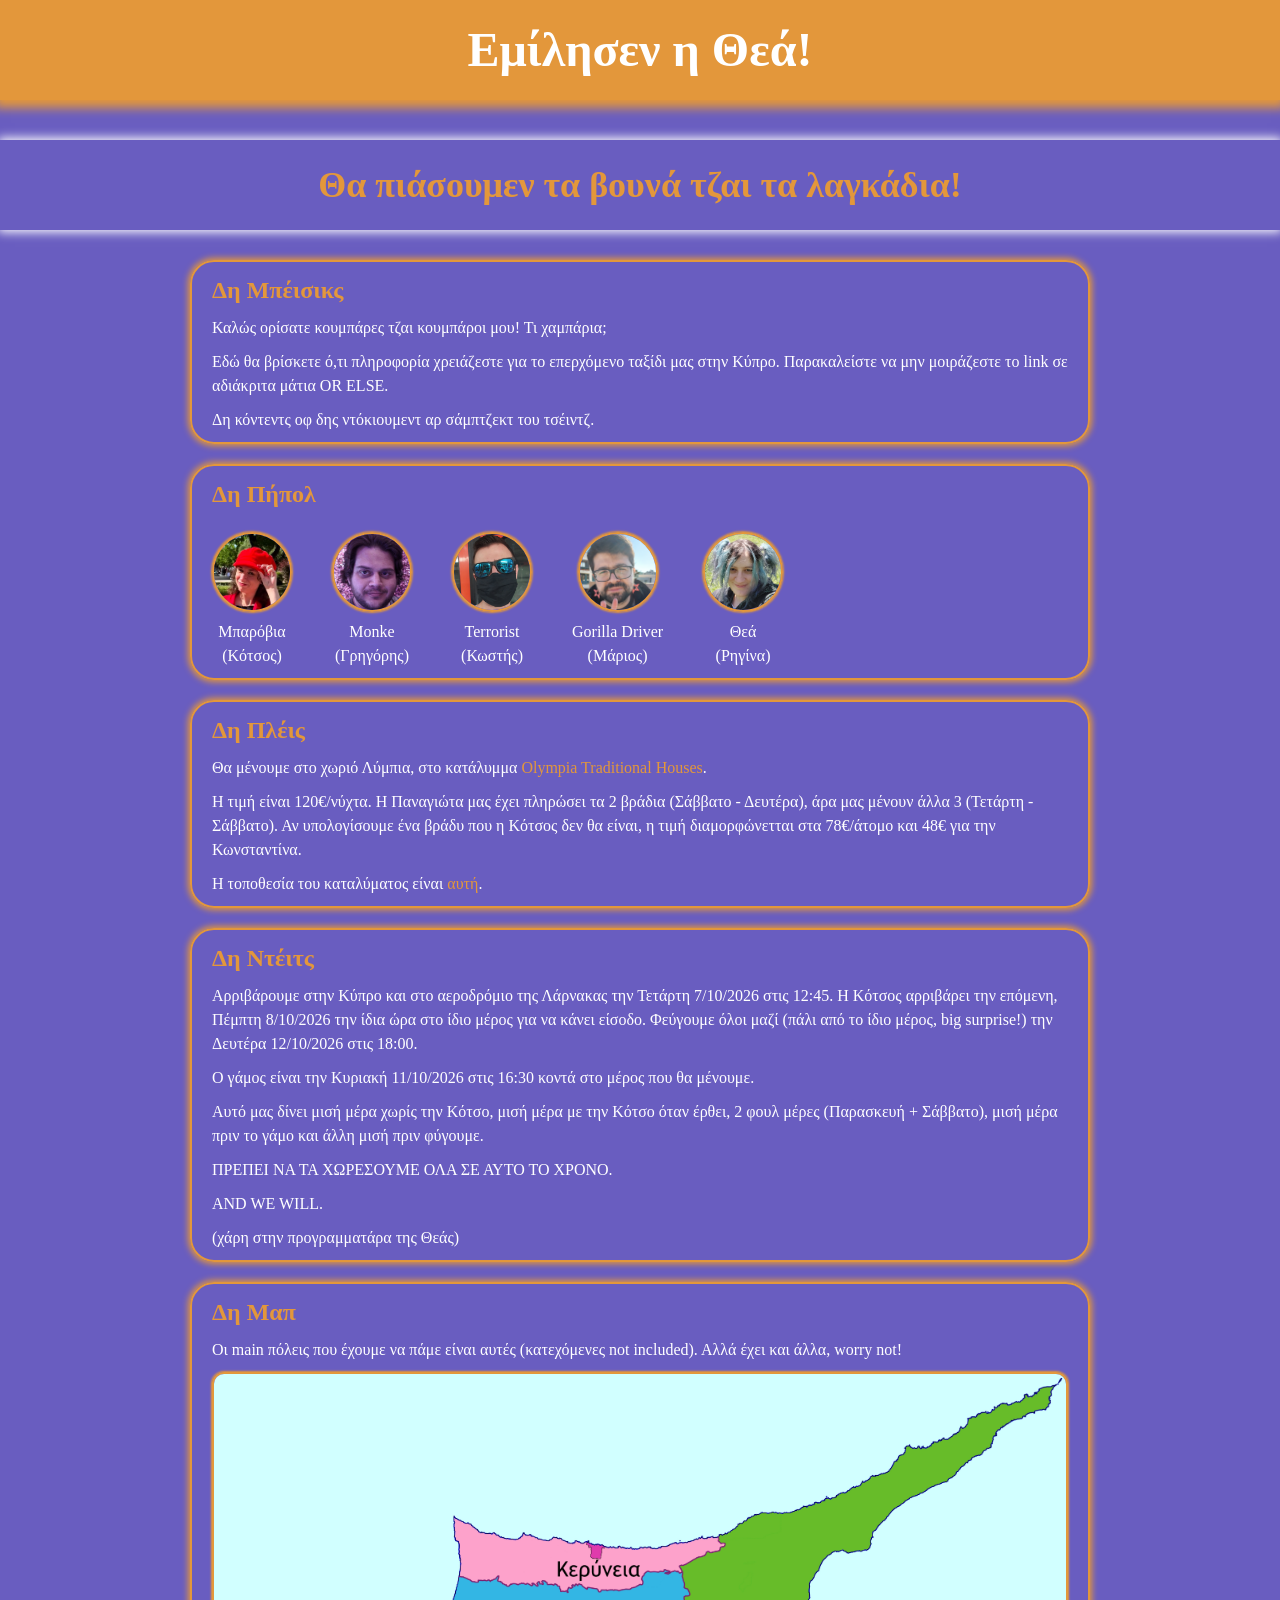
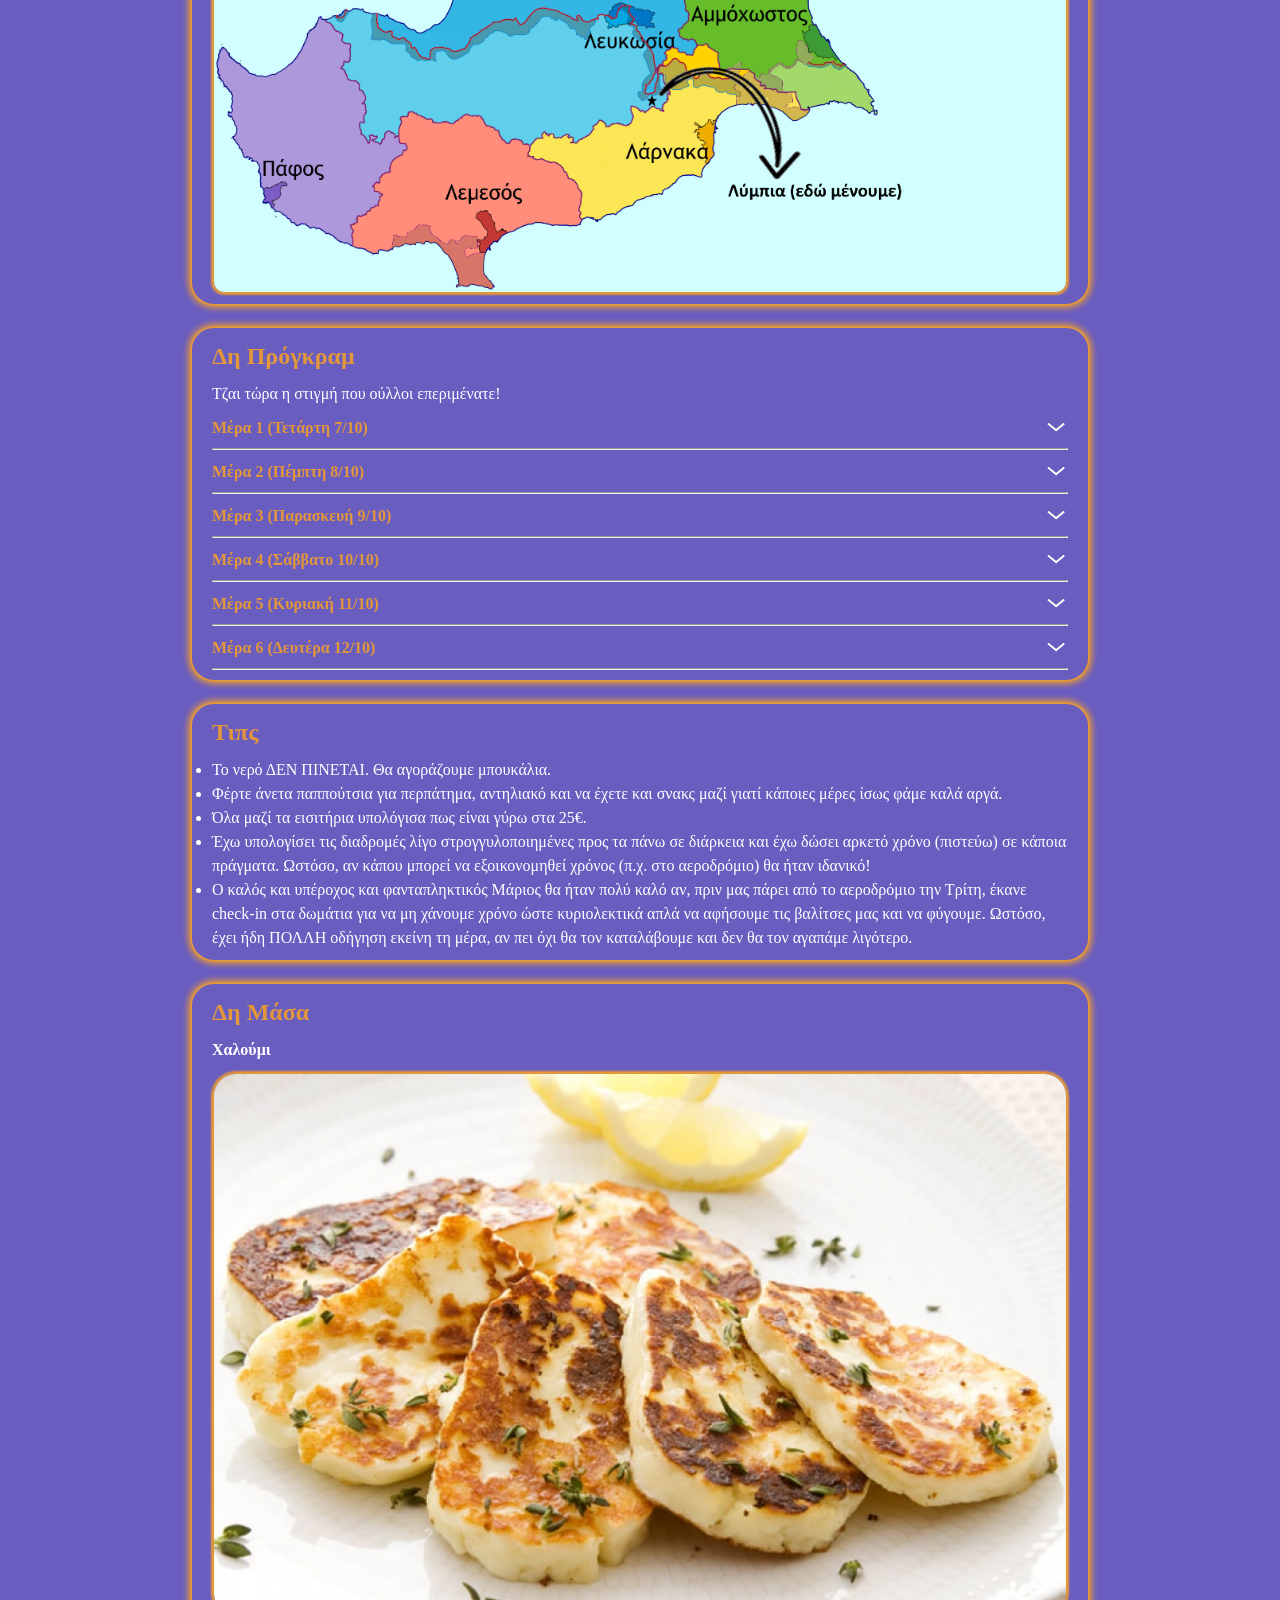
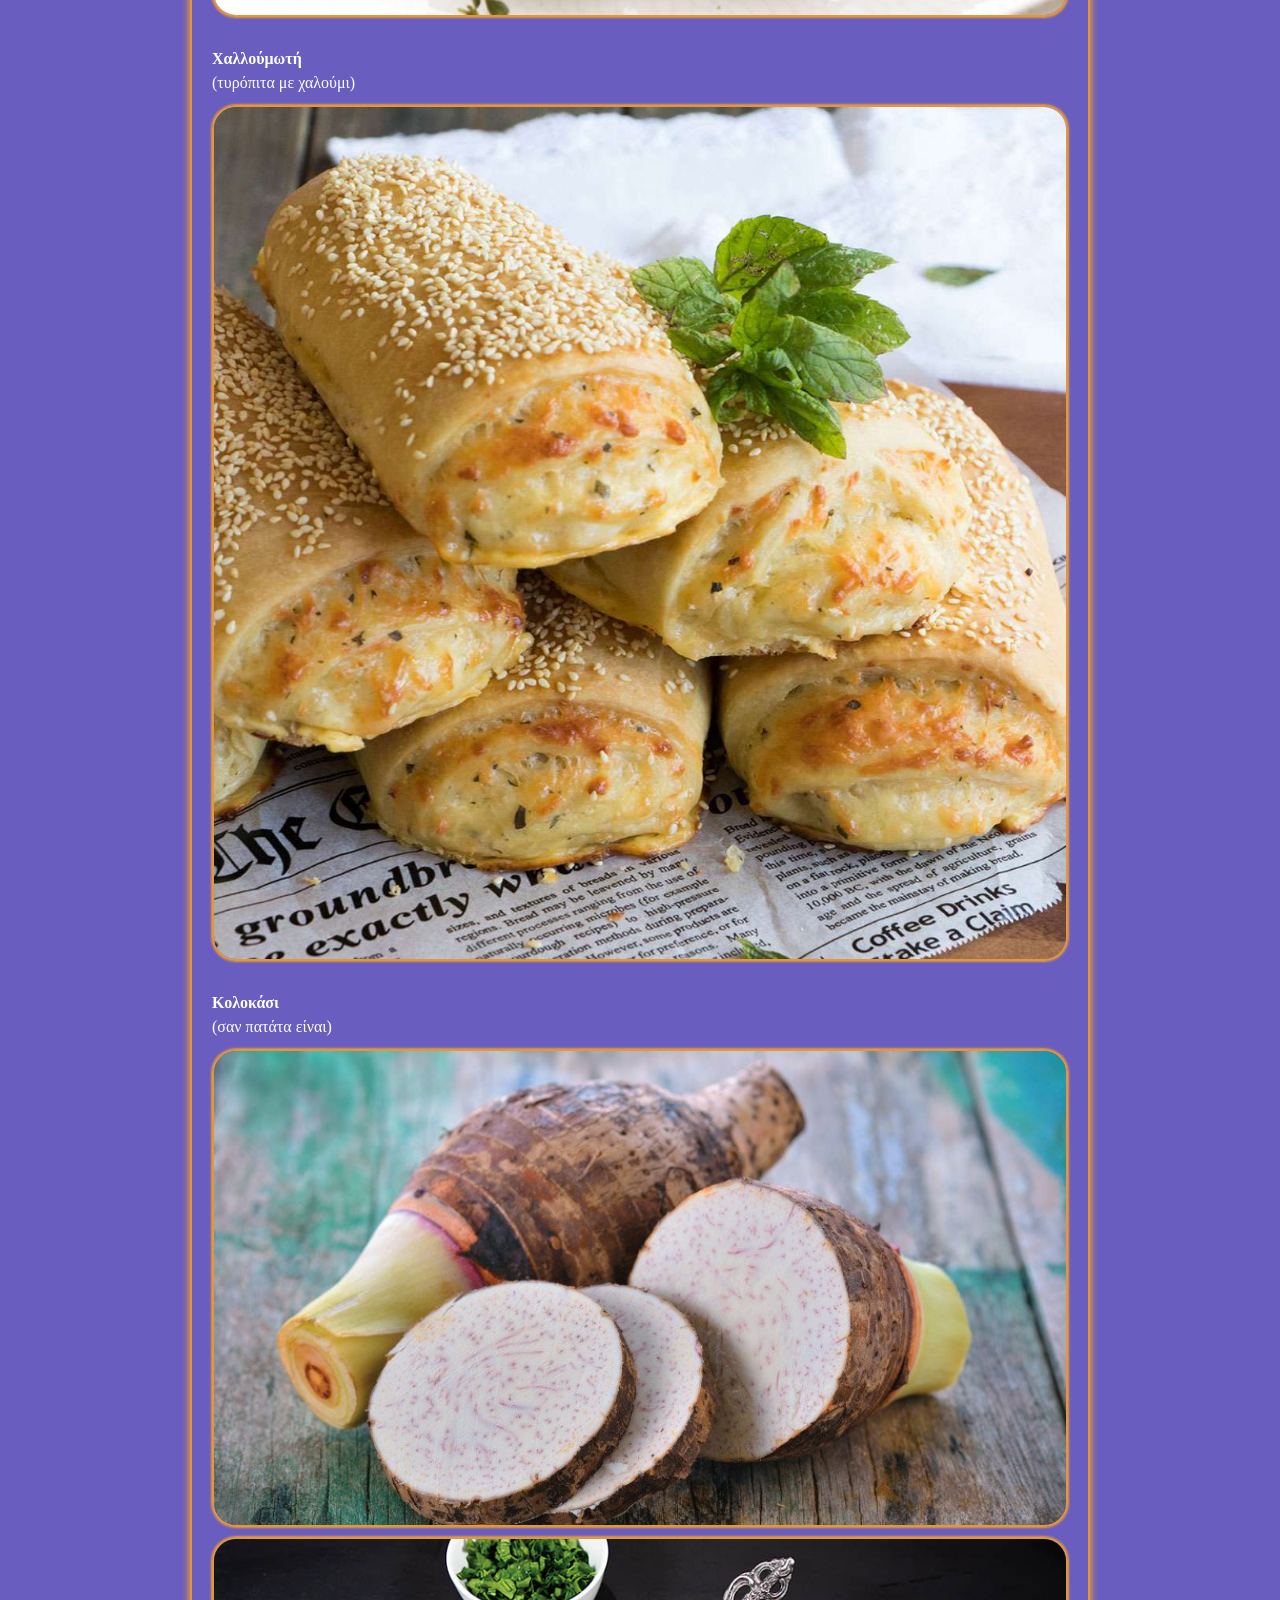
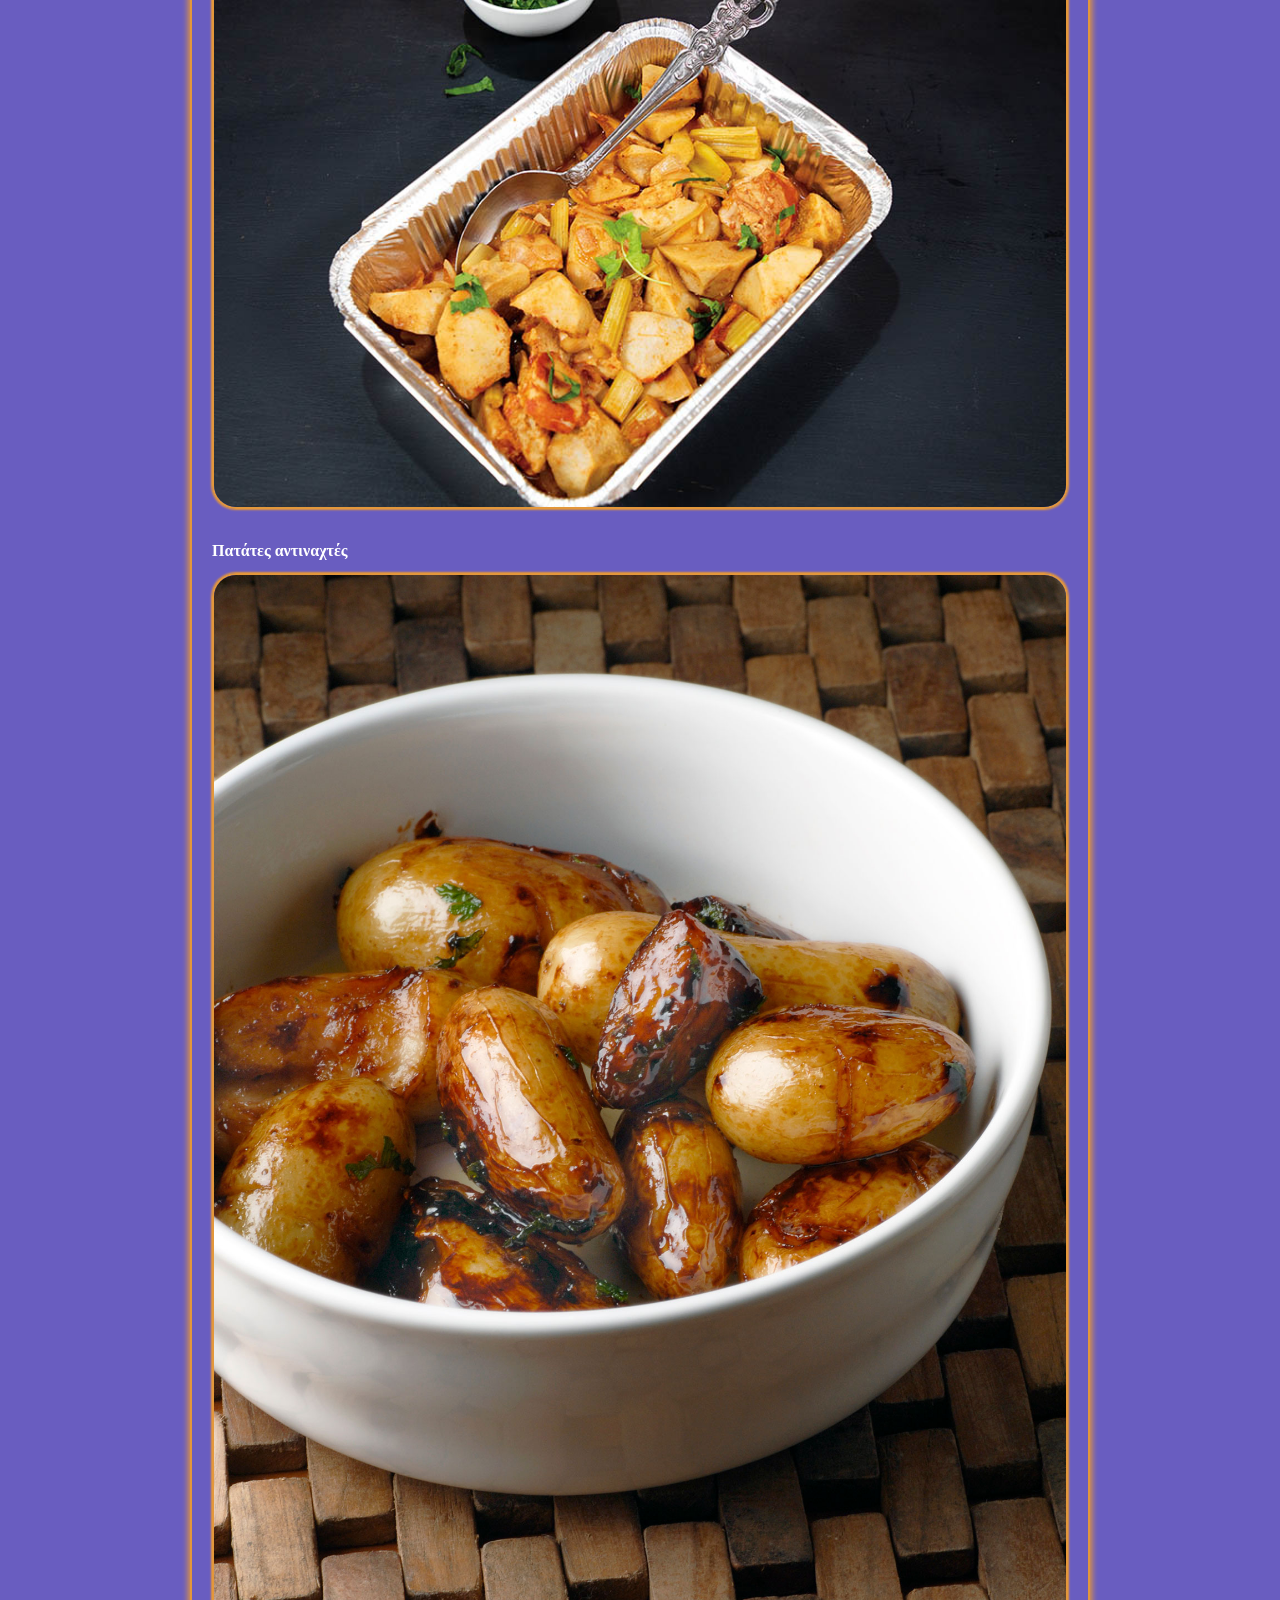
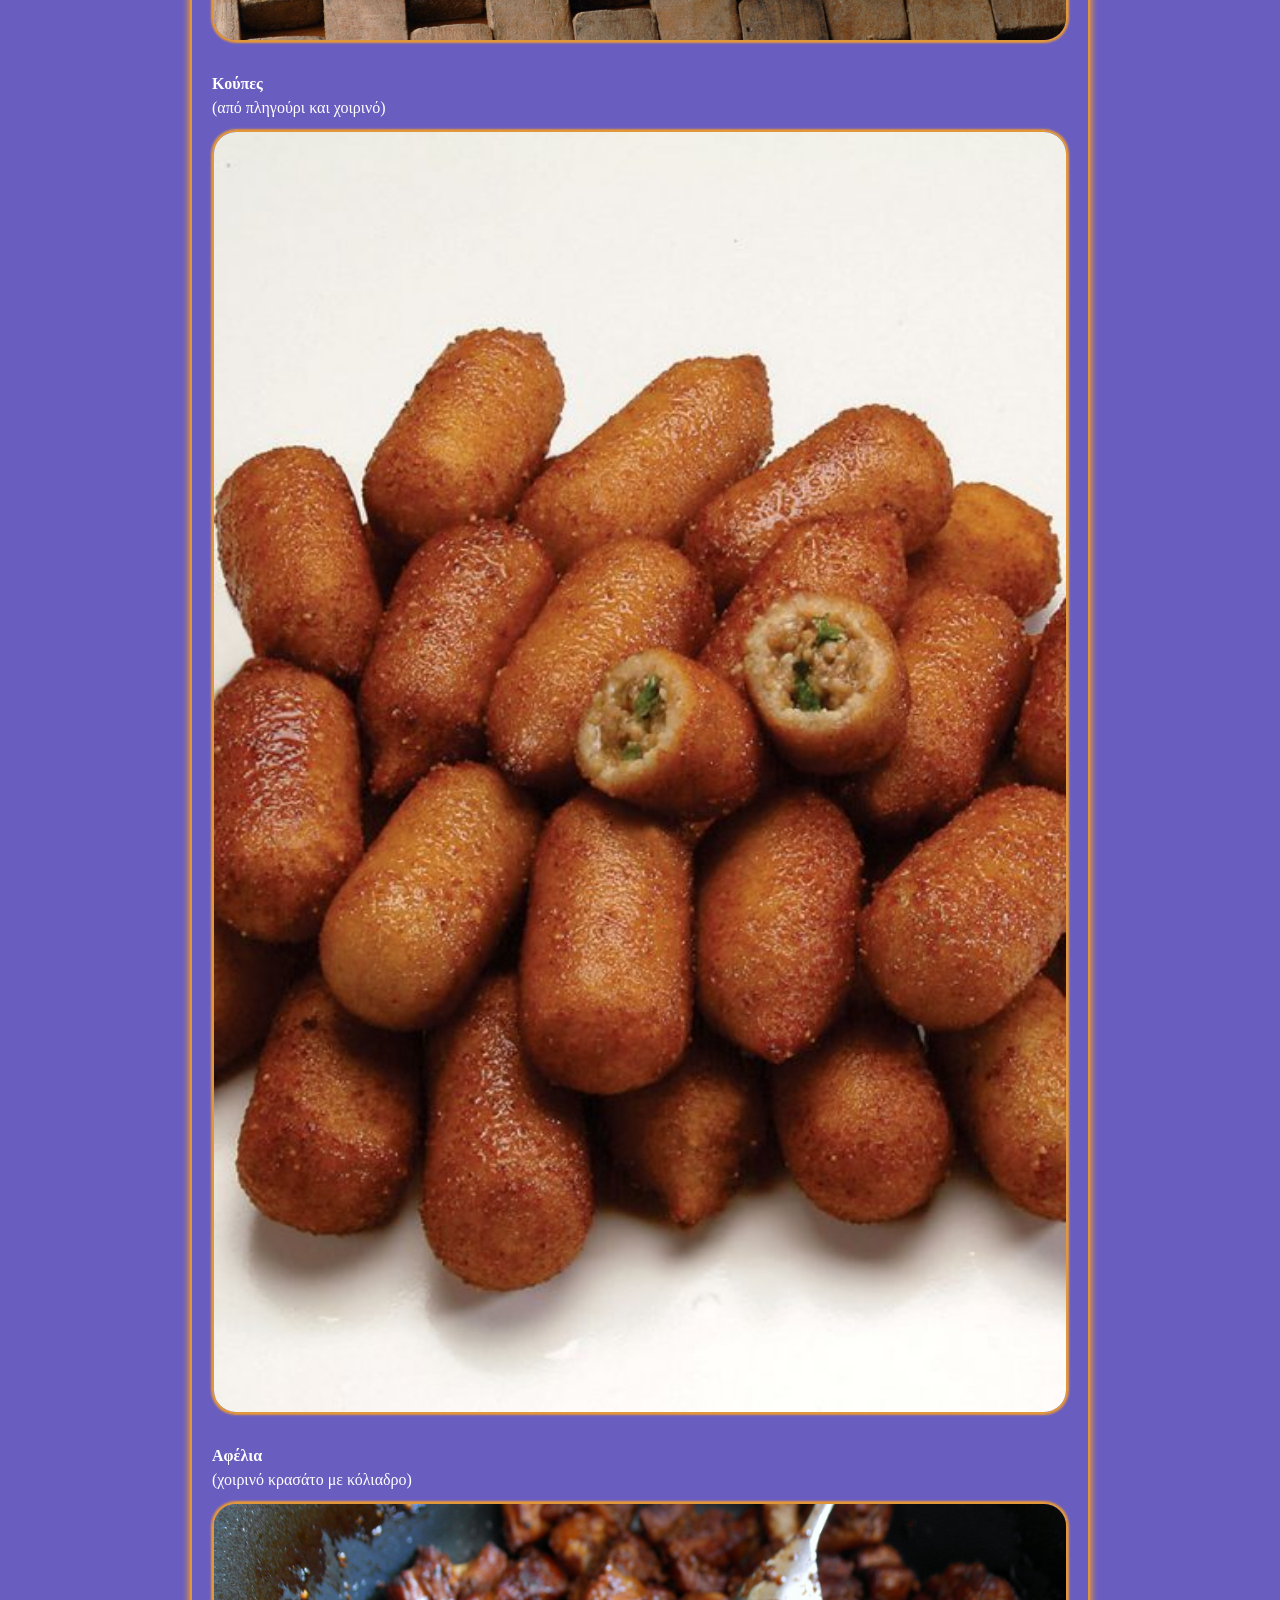
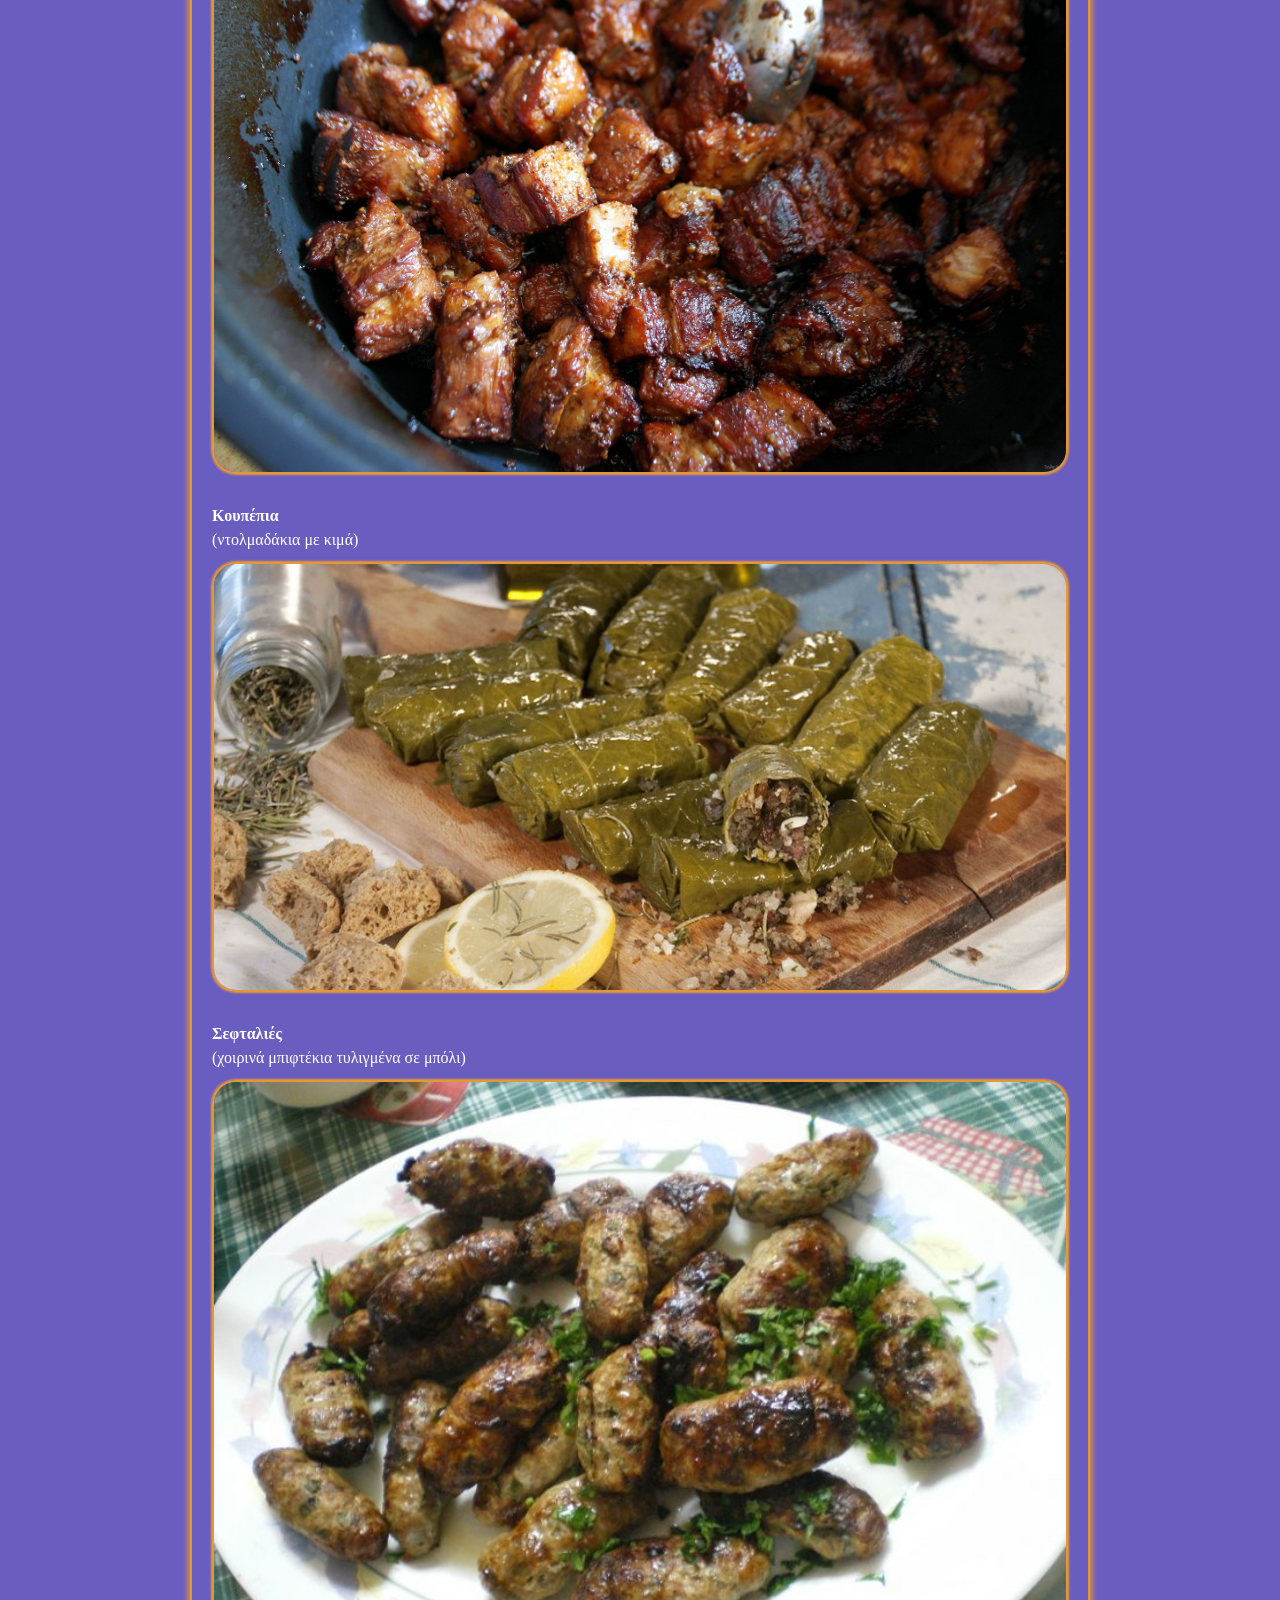
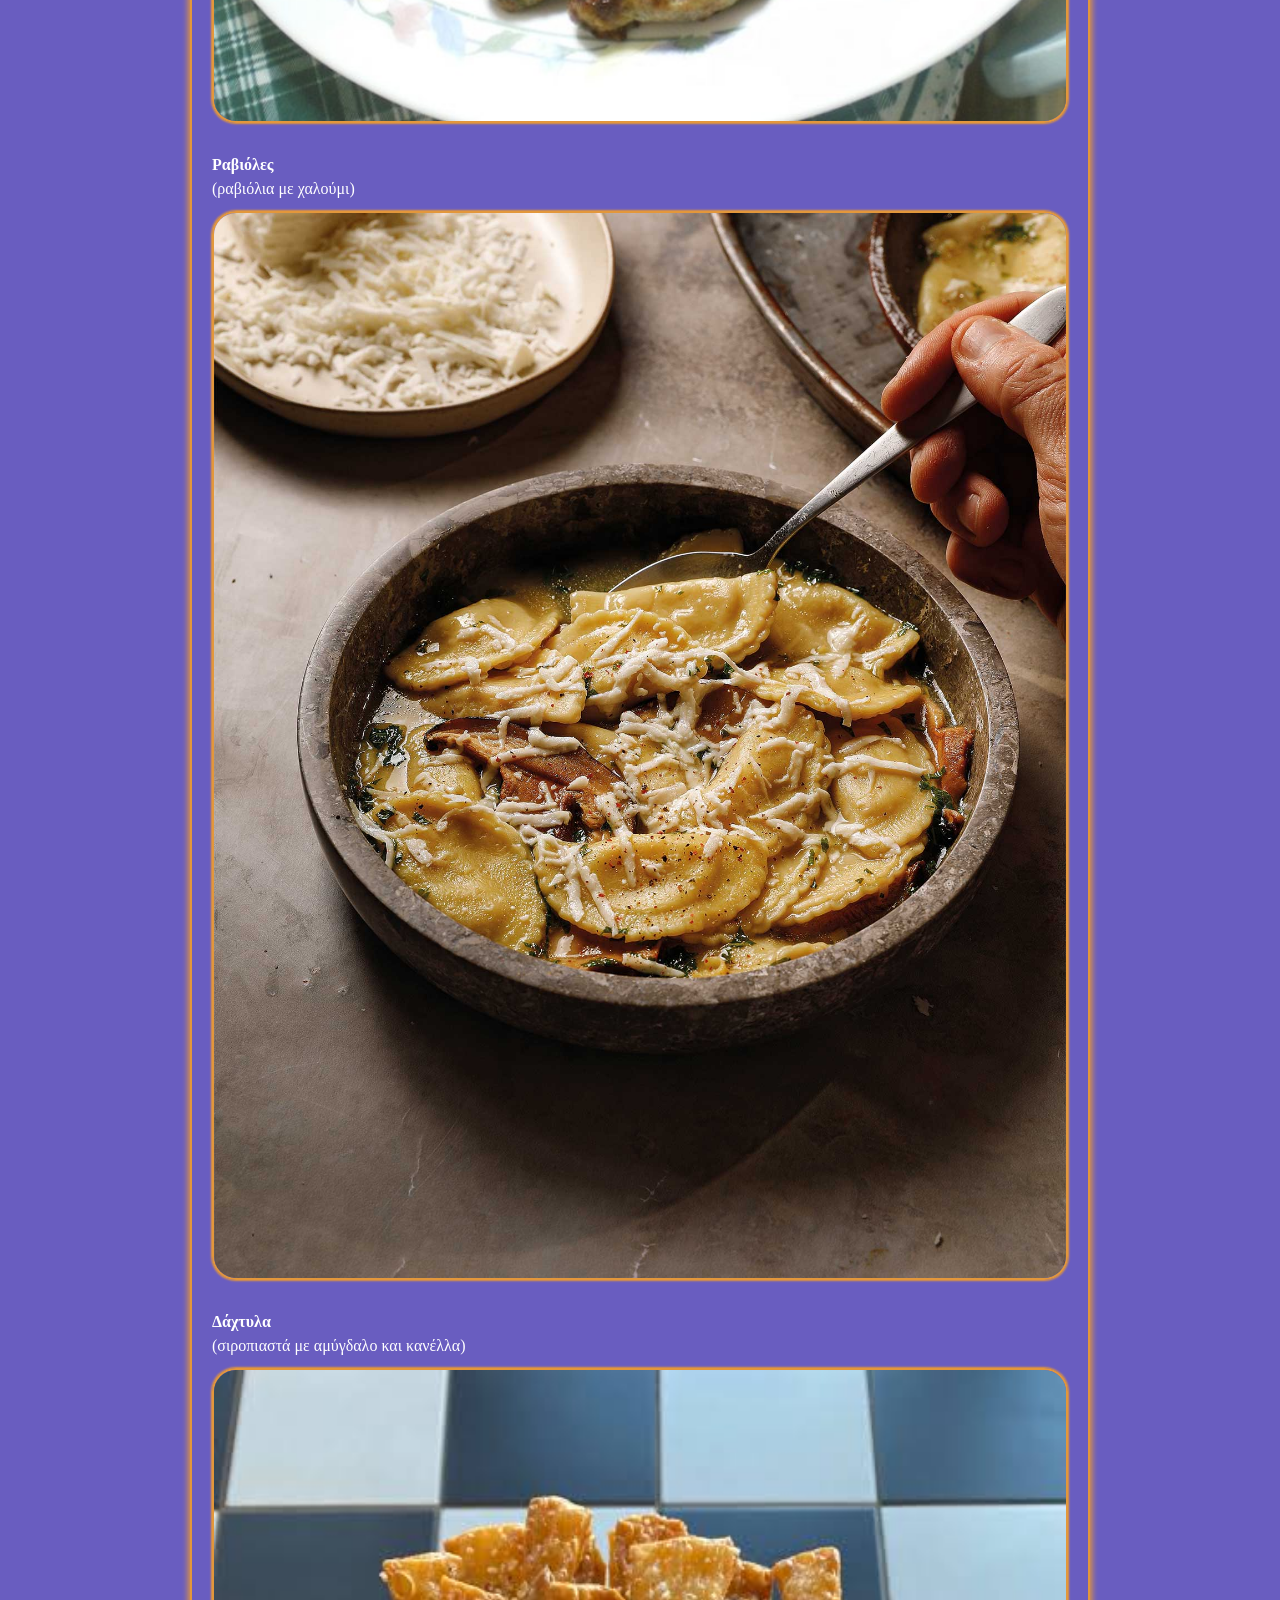
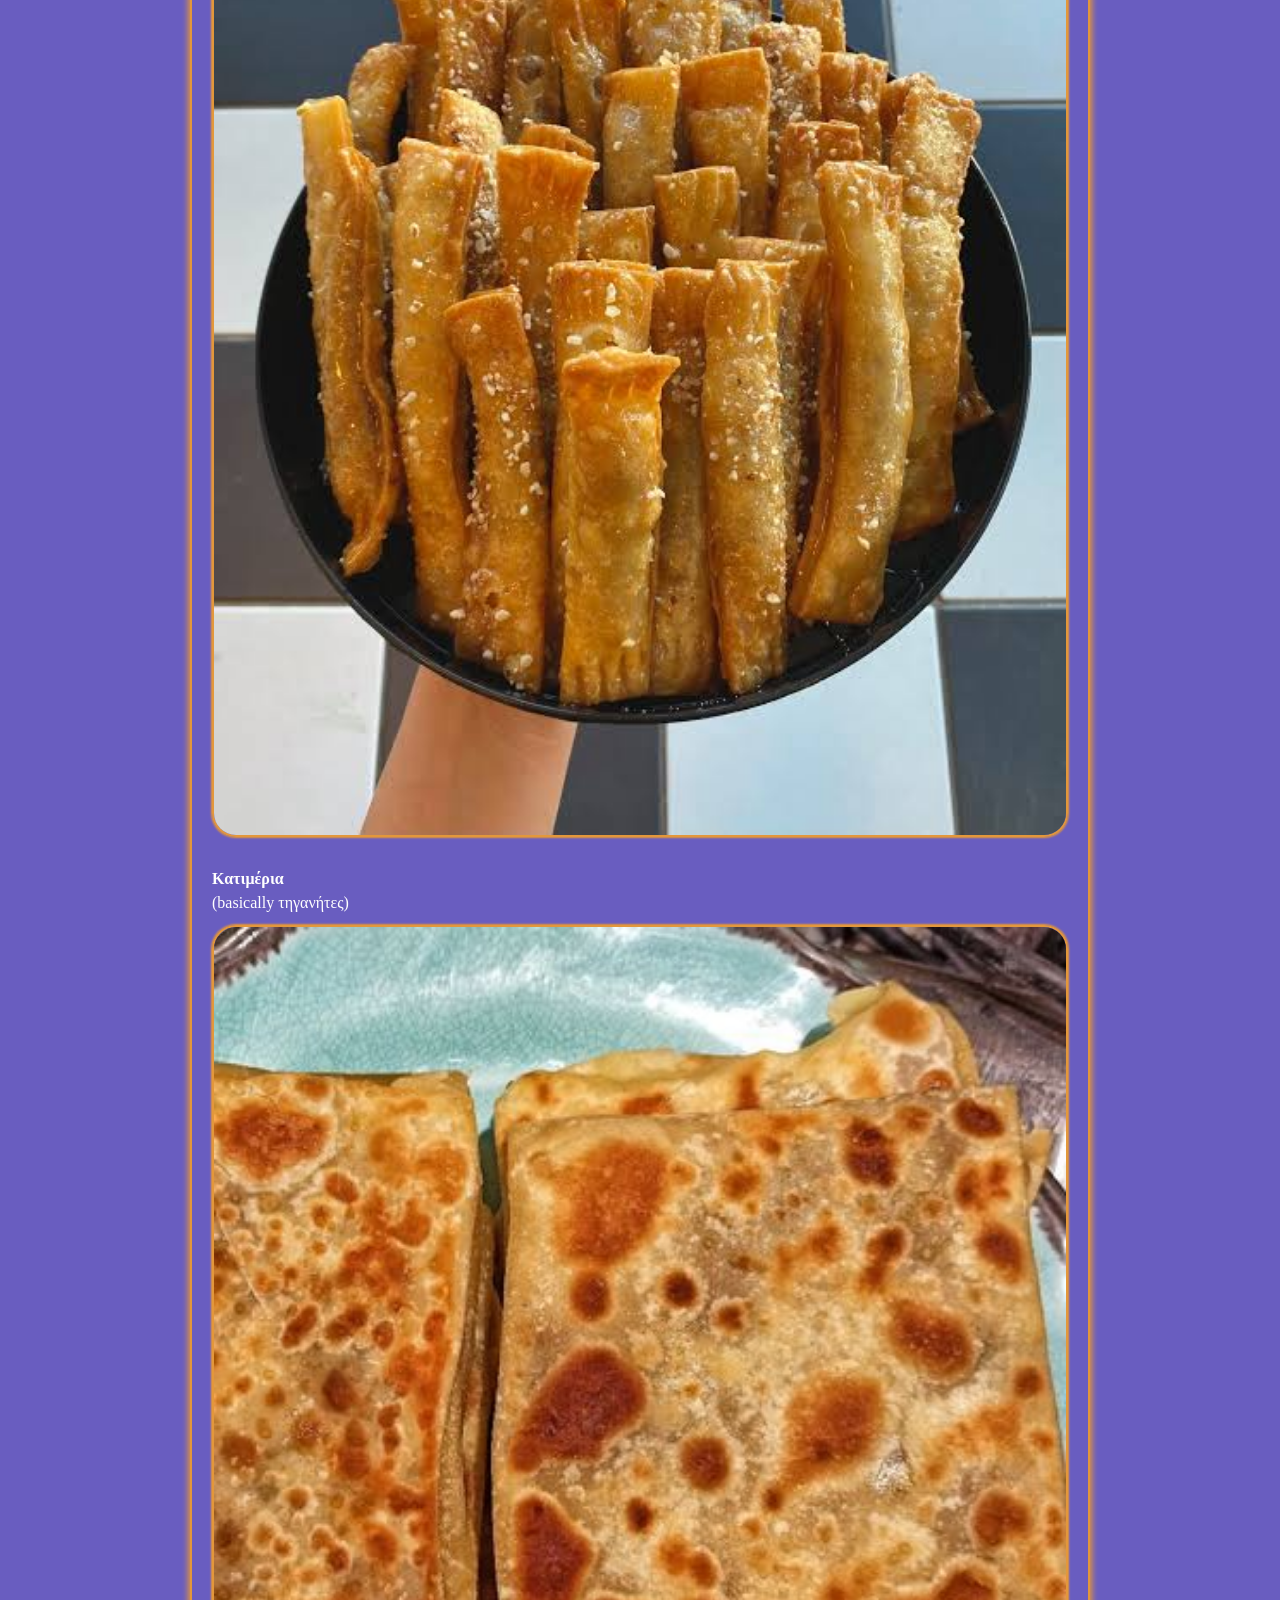
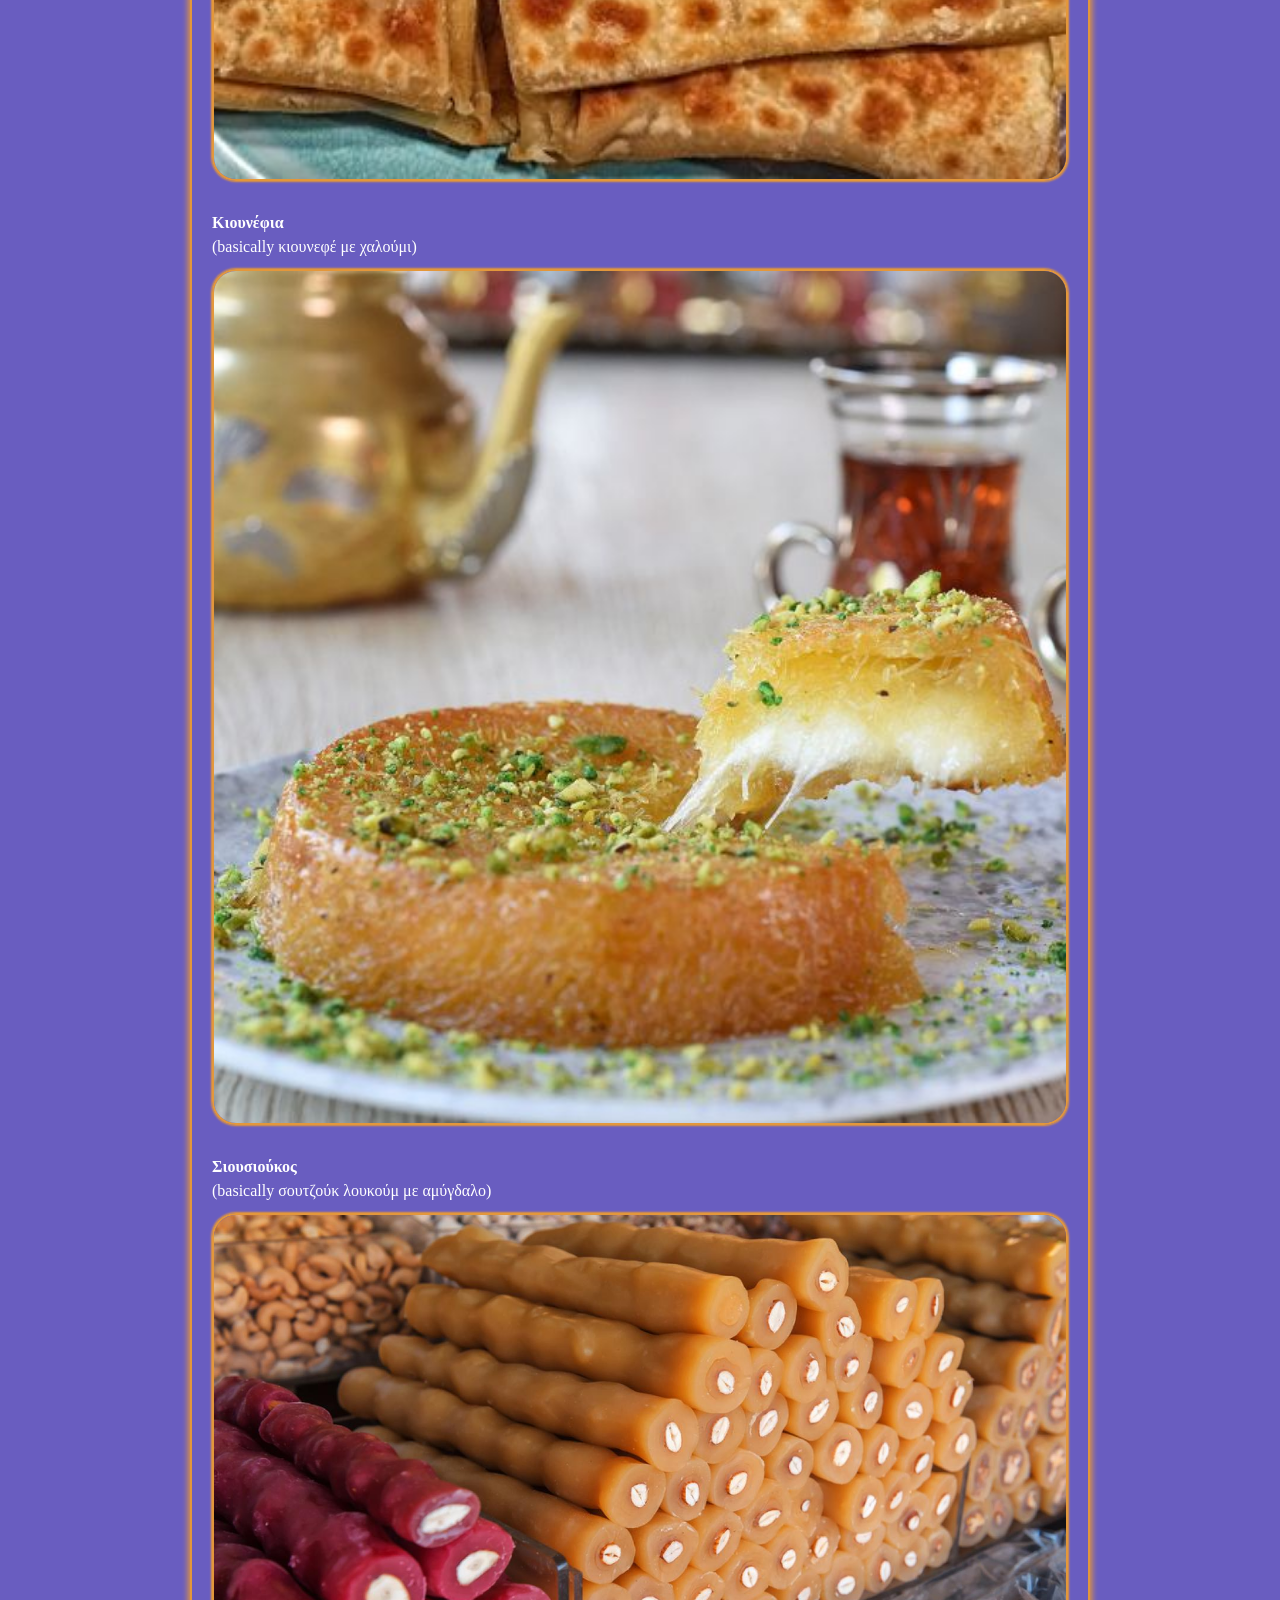
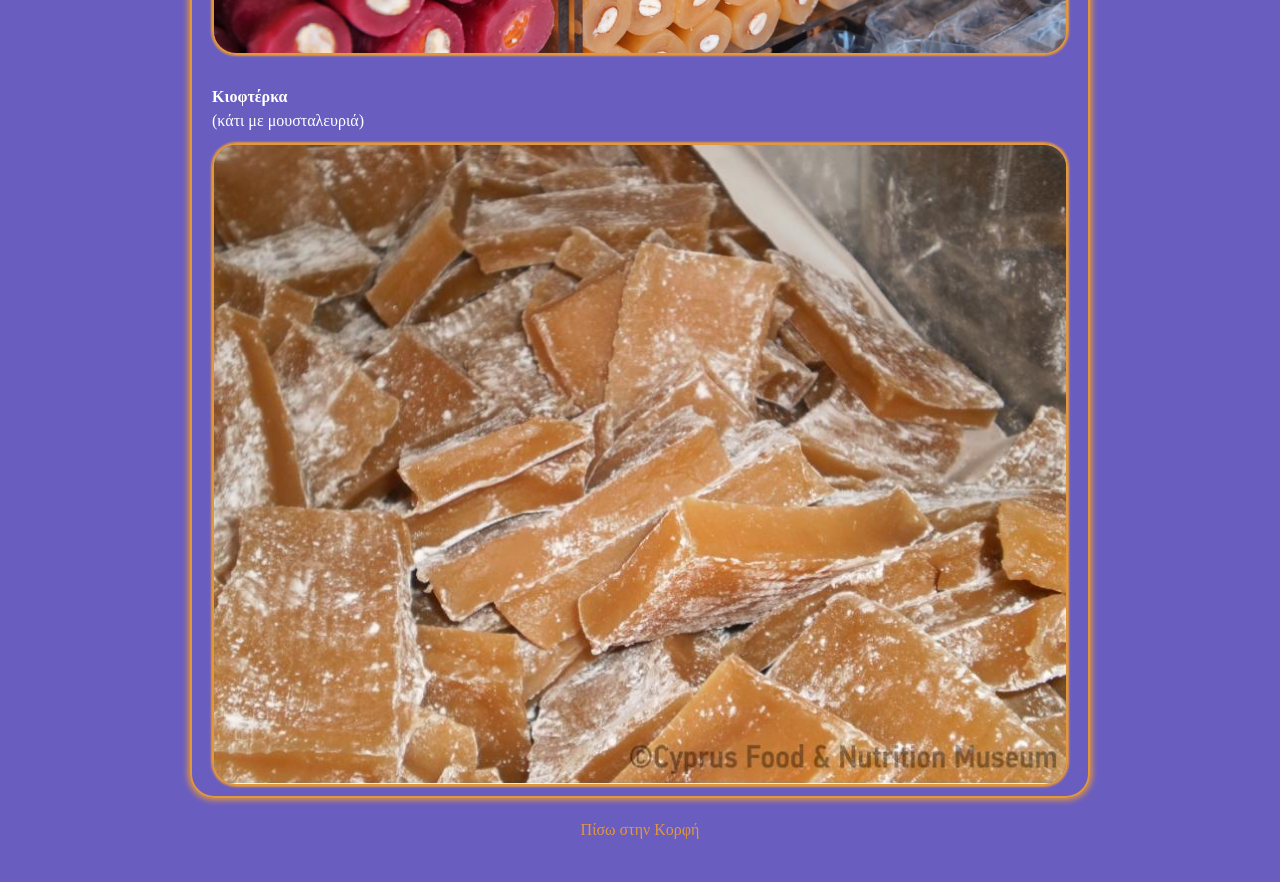
<file: cyprus-trip.html>
<!DOCTYPE html>
<html lang="en">
<head>
  <meta charset="UTF-8">
  <meta name="viewport" content="width=device-width, initial-scale=1.0">
  <link rel="icon" type="image/png" href="images/cyprus.png">
  <title>CHIMPΠΠΡΟΣΝΝ</title>
  <link rel="stylesheet" href="styles.css">
</head>
<body>
    <header>
        <strong>Εμίλησεν η Θεά!</strong>
    </header>
    <main>
        <h1>Θα πιάσουμεν τα βουνά τζαι τα λαγκάδια!</h1>
        <content>
            <h2>Δη Μπέισικς</h2>
            <text>
                <p>Καλώς ορίσατε κουμπάρες τζαι κουμπάροι μου! Τι χαμπάρια;</p>
                <p>Εδώ θα βρίσκετε ό,τι πληροφορία χρειάζεστε για το επερχόμενο ταξίδι μας στην Κύπρο. Παρακαλείστε να μην μοιράζεστε το link σε αδιάκριτα μάτια OR ELSE.</p>
                <p>Δη κόντεντς οφ δης ντόκιουμεντ αρ σάμπτζεκτ του τσέιντζ.</p>
            </text>
        </content>
        <content id="people">
            <h2>Δη Πήπολ</h2>
            <people>
                <person>
                    <img src="images/kotsos.jpeg">
                    <p>Μπαρόβια<br>(Κότσος)</p>    
                </person>
                <person>
                    <img src="images/greg.jpg">
                    <p>Monke<br>(Γρηγόρης)</p>    
                </person>
                <person>
                    <img src="images/kostis.jpg">
                    <p>Terrorist<br>(Κωστής)</p>    
                </person>
                <person>
                    <img src="images/marios.jpg">
                    <p>Gorilla Driver<br>(Μάριος)</p>  
                </person>
                <person>
                    <img src="images/regina.png">
                    <p>Θεά<br>(Ρηγίνα)</p>    
                </person>
            </people>
        </content>
        <content>
            <h2>Δη Πλέις</h2>
            <text>
                <p>Θα μένουμε στο χωριό Λύμπια, στο κατάλυμμα <a href="https://www.booking.com/hotel/cy/olympia-traditional-houses.en-gb.html">Olympia Traditional Houses</a>.</p>
                <p>Η τιμή είναι 120€/νύχτα. Η Παναγιώτα μας έχει πληρώσει τα 2 βράδια (Σάββατο - Δευτέρα), άρα μας μένουν άλλα 3 (Τετάρτη - Σάββατο). Αν υπολογίσουμε ένα βράδυ που η Κότσος δεν θα είναι, η τιμή διαμορφώνετται στα 78€/άτομο και 48€ για την Κωνσταντίνα.</p>
                <p>Η τοποθεσία του καταλύματος είναι <a href="https://maps.app.goo.gl/LL4pihB6V6SbVY78A">αυτή</a>.</p>
            </text>
        </content>
        <content>
            <h2>Δη Ντέιτς</h2>
            <text>
                <p>Αρριβάρουμε στην Κύπρο και στο αεροδρόμιο της Λάρνακας την Τετάρτη 7/10/2026 στις 12:45. Η Κότσος αρριβάρει την επόμενη, Πέμπτη 8/10/2026 την ίδια ώρα στο ίδιο μέρος για να κάνει είσοδο. Φεύγουμε όλοι μαζί (πάλι από το ίδιο μέρος, big surprise!) την Δευτέρα 12/10/2026 στις 18:00.</p>
                <p>Ο γάμος είναι την Κυριακή 11/10/2026 στις 16:30 κοντά στο μέρος που θα μένουμε.</p>
                <p>Αυτό μας δίνει μισή μέρα χωρίς την Κότσο, μισή μέρα με την Κότσο όταν έρθει, 2 φουλ μέρες (Παρασκευή + Σάββατο), μισή μέρα πριν το γάμο και άλλη μισή πριν φύγουμε.</p>
                <p>ΠΡΕΠΕΙ ΝΑ ΤΑ ΧΩΡΕΣΟΥΜΕ ΟΛΑ ΣΕ ΑΥΤΟ ΤΟ ΧΡΟΝΟ.</p>
                <p>AND WE WILL.</p>
                <p>(χάρη στην προγραμματάρα της Θεάς)</p>
            </text>
        </content>
        <content id="map">
            <h2>Δη Μαπ</h2>
            <text>
                <p>Oι main πόλεις που έχουμε να πάμε είναι αυτές (κατεχόμενες not included). Αλλά έχει και άλλα, worry not!</p>
                <img src="images/map.png">
            </text>
        </content>
        <content>
            <h2>Δη Πρόγκραμ</h2>
            <text>
                <p>Τζαι τώρα η στιγμή που ούλλοι επεριμένατε!</p>
                <ol>
                    <li>
                        <details>
                            <summary>
                                <heading>
                                    <strong>Μέρα 1 (Τετάρτη 7/10)</strong>
                                    <img src="images/arrow-down.png">
                                </heading>
                                <hr>
                            </summary>
                            <program>
                                <p>Φτάνουμε στη Λάρνακα 12:45, ας πούμε πως ως τη 13:30 θα έχουμε βρει το Μάριο (που δε θα αργήσει!) και θα έχουμε μπει στο αμάξι. Σήμερα βιαζόμαστε να προλάβουμε! Ξεκινάμε πηγαίνοντας στα Λύμπια (25λ). Αφήνουμε τα πράγματά μας στο ξενοδοχείο ΑΜΕΣΑ, παίρνουμε και κάτι (χορταστικό) στο χέρι να φάμε και ΠΡΟΣΩ ΟΛΟΤΑΧΩΣ ΓΙΑ ΤΑ ΒΟΥΝΑ! Ιδανικά 14:30 θα έχουμε ξενικήσει. Η διαδρομή θα έχει πολύ πράσινο λένε, αλλά Κύπρος είναι, αν δε το δω δε το πιστεύω.</p>
                                <p>Πρώτη στάση η Μονή της Παναγίας του Κύκκου (1ω45λ). Θα είναι περίπου 16:15. Μπορούμε να κάτσουμε καμια ώρα. Έχει έκθεση, θα δούμε την εκκλησία, θα δούμε και το Θρονί της Παναγίας που είναι 5 λεπτά με το αμάξι. Αυτό είναι τάφος του Μακαρίου Γ' (μαθήματα ιστορίας ο Μάριος). 17:15 την κάνουμε.</p>
                                <p>Δεύτερη στάση η Μονή Τροοδίτισσας (45λ). Θα είναι 18:00, και είναι σημαντικό να μην είναι πιο αργά γιατί 19:00 κλείνουνε. Είναι χτισμένη στο μεσαίωνα και έχει μια ασημοσκέπατη θαυματουργή (AHAHAHA!) εικόνα της Παναγίας. Όποτε θέλουμε μέχρι να κλείσουν φεύγουμε.</p>
                                <p>**Η Μονή Τροοδίτισας στο site της λέει πως κλείενει 18:00, σε αντίθεση με το maps που λέει 19:00 και με άλλη σελίδα που λέει 16:00. Πρέπει να πάρουμε τηλέφωνο να ρωτήσουμε (ΜΑΡΙΕ). Αν όντως κλείνει 18:00 πρέπει να κάτσουμε λιγότερο στην Μονή Κύκκου. Εννοείται πως ό,τι χρόνος έχουμε κερδίσει πιο πριν (από αεροδρόμιο, πράγματα κ.λ.π.) είναι υπέρ μας.**</p>
                                <p>Τελευταία στάση το χωριό Όμοδος (25λ). Είναι όμορφο παραδοσιακό χωριό. Κάνουμε βόλτα και τρώμε εκεί. Θα έχει πάει αργά, οπότε ελπίζουμε πως στα μοναστήρια θα μας έχουν κεράσει και τίποτα (και καλό είναι να έχουμε μαζί σνακς). Έχει και στον Όμοδο ένα μοναστήρι του Τιμίου Σταυρού (γύρω από αυτό χτίστηκε το χωριό), αλλά θα το δούμε μόνο απ'έξω γιατί κλείνει νωρίς. Φεύγουμε για ξενοδοχείο (1ω20λ) όποτε θέλουμε.</p>
                            </program>
                            <a href="https://maps.app.goo.gl/Pzy2sbNzASr5bTWj6">
                                <img src="/images/day-1.png">
                                <p>Click for Maps route link!</p>
                            </a>
                            <backstage>
                                <strong>Backstage Info</strong>
                                <p>Το πρόγραμμα αυτό γίνεται τη συγκεκριμένη ημέρα γιατί συνήθως μουσεία/αρχαιολογικοί χώροι κλείνουν νωρίς, και θα έχουμε ήδη χάσει το πρωί λόγω πτήσης. Επίσης, νομίζω πως η Κότσος αυτό είναι πιο ΟΚ να το χάσει από τα άλλα.</p>
                            </backstage>
                            <hr>
                        </details>
                    </li>
                    <li>
                        <details>
                            <summary>
                                <heading>
                                    <strong>Μέρα 2 (Πέμπτη 8/10)</strong>
                                    <img src="images/arrow-down.png">
                                </heading>
                                <hr>
                            </summary>
                            <program>
                                <p>Φοράμε μαγιό και ξεκινάμε χαλαρά για Λάρνακα (20λ). Η Κότσος φορά και αυτή μαγιό πριν μπει στο αεροπλάνο.</p>
                                <p>Είμαστε λίγο περιορισμένοι μέχρι να πάρουμε την Κότσο από το αεροδρόμιο. Μπορούμε να πάμε κάπου στη Λάρνακα να κάνουμε βόλτα, να φάμε πρωινό ή να αράξουμε. Ίσως να κάνουμε μπάνιο στην παραλία Φοινικούδες.</p>
                                <p>Παραλαμβάνουμε την Κότσο μέχρι 13:30. Παίρνουμε κάτι πρόχειρο στο χέρι να φάμε και ξεκινάμε για τα μέρη του Μάριου!</p>
                                <p>Πρώτη στάση το Παραλίμνι (40λ). Θα δουμε το σπίτι του Μάριου, θα μας πάει σε ένα σημείο (στο σχολείο του?) που φαίνονται τα κατεχόμενα, γενικά θα μας ξεναγήσει. Ως 15:30 πιστεύω θα έχουμε τελειώσει.</p>
                                <p>Συνεχίζουμε για μπάνιο στην παραλία του ΠΟΡταρά (15λ). Ε, πόσο θέλετε να μουλιάσετε? Κανα 2ωρο? Ας έχουμε φύγει ως 17:45.</p>
                                <p>Επόμενη στάση Αγία Νάπα (15λ), το κλαμπατσίμπαλο της Κύπρου! Όλα τα μπαρ και τα κλαμπ εκεί είναι. Εκεί θα κάνουμε βόλτα στα μαγαζάκια και στην παραλία, ίσως να πιούμε και κάτι. Όχι πολλά πολλά εκεί γιατί είναι πιασοκωλέ.</p>
                                <p>Τώρα έχουμε options. Μπορούμε να κάτσουμε Αγία Νάπα όσο θέλουμε και να γυρίσουμε (40λ). Αν το κανονίσουμε όμως, ίσως βολεύει να πάμε να φάμε στο Βαρέλι (είναι πολύ καλή παραδοσιακή ταβέρνα, πρέπει να κλείσουμε και τραπέζι). Ίσως είναι και η ευκαιρία να δούμε την Παναγιώτα αν μπορεί και εκείνη. Το Βαρέλι κλείνει στις 11, οπότε πρέπει να πάμε τουλάχιστον 8μιση-9. Είναι 40λ από την Αγία Νάπα και μετά θα θέλουμε 20-30 λεπτά από το Βαρέλι για το ξενοδοχείο.</p>
                                <p>Αν δε φάμε στο Βαρέλι τρώμε κάπου αλλού, αλλά καλύτερα όχι στο πιασοκωλέ. Ό,τι θέλετε.</p>
                            </program>
                            <a href="https://maps.app.goo.gl/wqMScFUXkFsZ6jPT6">
                                <img src="/images/day-2.png">
                                <p>Click for Maps route link!</p>
                            </a>
                            <backstage>
                                <strong>Backstage Info</strong>
                                <p>Και αυτή τη μέρα πάμε σε μέρη που δεν έχει επισκέψεις σε χώρους που κλείνουν νωρίς γιατί το πρωί είναι πιασμένο.</p>
                            </backstage>
                        </details>
                    </li>
                    <li>
                        <details>
                            <summary>
                                <heading>
                                    <strong>Μέρα 3 (Παρασκευή 9/10)</strong>
                                    <img src="images/arrow-down.png">
                                </heading>
                                <hr>
                            </summary>
                            <program>
                                <p>ΞΕΚΙΝΑ ΤΟ ΞΥΛΟ. PERHAPS ΜΑΓΙΟ.</p>
                                <p>Σήμερα πάμε Λεμεσσό! Μαθαίνουμε τι σημαίνει gentrification!</p>
                                <p>Ξεκινάμε κατά τις 8μιση για τον πύργο των Ιπποτών στο Κολόσσι (50λ). Εκεί μάλλον μπορούμε με 17€ να βγάλουμε 3ήμερο εισιτήριο για σχεδόν όλα τα μουσεία και τους αρχαιολογικούς χώρους. Συμφέρει. Καθόμαστε καμία ώρα να τον δούμε (είναι 3όροφος). 10:30 φεύγουμε.</p>
                                <p>Σε 10 λεπτά είμαστε στον αρχαιολογικό χώρο του Κουρίου. Εκεί θέλουμε κανα 2ωρο γιατί έχει πολλά να δούμε και θέλουν περπατηματάκι. Θα δούμε το αρχαίο θέατρο, την Έπαυλη του Ευστολίου, μια παλαιοχριστιανική βασιλική, τη ρωμαϊκή αγορά, το νυμφαίο, την οικία των μονομάχων και την οικία του Αχιλλέα. 12:40 ας φύγουμε.</p>
                                <p>Σε 5 λεπτά θα είμαστε στο στάδιο του Κουρίου και σε άλλα 5 στο ιερό του Απόλλωνα. Αυτά θα πας πάρουν καμια ώρα μαζί. Ας πούμε πως στις 14:00 θα έχουμε τελειώσει.</p>
                                <p>Συνεχίζουμε στο Μεσαιωνικό κάστρο και μουσείο της Λεμεσσού (40λ). Εδώ θα φράσουμε κατά τις 14:40 και θέλουμε καμιά ώρα. Κλείνει 17:00, οπότε αν μπουμε ως τις 15:30 καλά είναι (αν πεινάμε πιο πριν). Ανάλογα το πώς θα έχει πάει το πρόγραμμα θα δούμε τι χρόνο έχουμε και αν θα φάμε πριν ή μετά. Είναι η παλιά πόλη εκεί, θα έχει φαγάδικα.</p>
                                <p>Σε 10 λεπτά με τα πόδια, περπατώντας μέσα από την παλιά πόλη, μπορούμε να είμαστε στο μόλο Λεμεσσού με τους ουρανιοξύστες. Από εκεί περπατώντας μπορούμε να πάμε μέχρι τη μαρίνα. Εκεί μποορύμε να κάνουμε βόλτα, να πιούμε καφέ, να χαζέψουμε, να φάμε. Αν θέλετε, πιο πριν (και όσο έχει φως) μπορούμε να πάμε για μπάνιο είτε στην τεχνητή παραλία της μαρίνας είτε στην παραλία Δασούδι 10 λεπτά με το αμάξι.</p>
                                <p>Σε καμιά ώρα μπορούμε να είμαστε στο ξενοδοχείο, οπότε επιστρέφουμε αναλόγως.</p>
                            </program>
                            <a href="https://maps.app.goo.gl/YJUxyncmASmg95uWA">
                                <img src="/images/day-3.png">
                                <p>Click for Maps route link!</p>
                            </a>
                            <backstage>
                                <strong>Backstage Info</strong>
                                <p>Υπάρχει περίπτωση να έχει κίνηση κοντά στη Λέμεσσό. Βάζω να ξεκινήσουμε νωρίς για να είμαστε safe.</p>
                            </backstage>
                        </details>
                    </li>
                    <li>
                        <details>
                            <summary>
                                <heading>
                                    <strong>Μέρα 4 (Σάββατο 10/10)</strong>
                                    <img src="images/arrow-down.png">
                                </heading>
                                <hr>
                            </summary>
                            <program>
                                <p>ΞΥΛΟ DAY 2. Φορέστε μαγιό και LET'S GO MADAFAKAS.</p>
                                <p>Μέρα Πάφου. Είναι μακριά, άρα ξεκινάμε στις 8:00.</p>
                                <p>Πρώτη στάση η Πέτρα του Ρωμιού (1ω15λ). Εκεί γεννήθηκε η Αφροδίτη (η μάλλον βγήκε από τη θάλασσα). Θα δούμε τη θέα. Έχει και παραλία, αν θέλετε το απόγευμα γυρίζοντας κάνουμε μπάνιο εδώ.</p>
                                <p>Συνεχίζουμε για Παλαίπαφο (Κούκλια) (10λ). Ιδανικά θα είναι 9:45. Πάμε στον αρχαιολογικό χώρο με το ιερό της Αφροδίτης και άλλα αρχαία και μεσαιωνικά κατάλοιπα. Ας φύγουμε κατά τις 10:30-10:45.</p>
                                <p>Μετά από κανα μισάωρο φτάνουμε Πάφο! Πάμε στον αρχαιολογικό χώρο της νέας Πάφου, την Κάτω Πάφο. Εκεί θέλουμε κανά γεμάτο 2ωρο. Θα δούμε τις οικίες του Διονύσου και του Ορφέα με τα ψηφιδωτά, το Ασκληπείο, το θέατρο, το ωδείο, τη βασιλική της Χρυσοπολίτισσας, το φρούριο των 40 κολόνων, το φάρο (αυτός είναι νέος), και τη θέα στο λιμανάκι με το κάστρο.</p>
                                <p>Θα έχει πάει 13:30. Μπορούμε για 1-1μιση ώρα να κάτσουμε για φαγητό κάπου, στο λιμανάκι ίσως. Ε, μέχρι τις 15:00 θα έχουμε φάει πιστεύω.</p>
                                <p>Συνεχίζουμε για τους τάφους των βασιλέων (5λ). Εκεί θέλουμε καμιά ωρίτσα. Κατά τις 16:15 φεύγουμε.</p>
                                <p>Αν αντέχουμε (φυσικά και θα αντέχουμε!) πάμε στο μοναστήρι Αγίου Νεοφύτου (20λ). Εκεί έχει την Εγκλείστρα, το σπήλαιο που ζούσε ο άγιος Νεόφυτος ο ερημήτης και του σκάλισε τοιχογραφίες. Έχει είοοδο 2€ που δεν περιλαμβάνεται στο 17ρι εισιτήριο γιατί γαμιούνται. Ε, καμιά ώρα θέλουμε εκεί. Μέχρι τις 18:00 (που έτσι και αλλιώς κλείνει) θα έχουμε φύγει.</p>
                                <p>Πάμε βόρεια για ένα μικρό photostopping. Σε ένα 25λεπτο θα είμαστε σε ένα καλό σημείο για να δούμε το ναυάγιο του πλοίου Edro III. Σε άλλα 5 λεπτά θα είμαστε σε άλλο σημείο, από το οποίο φαίνονται οι θαλάσσιες σπηλιές της Πέγιας.</p>
                                <p>Σε 10 λεπτά (θα είναι περίπου 18:45, ανάλογα και τι έχουμε κάνει ως τότε ίσως είναι και νωρίτερα) φτάνουμε για μπάνιο στον κόλπο των Κορραλιών. Αν δε μας αρέσει εκεί, μπορούμε να πάρουμε το δρόμο της επιστροφής και να κολυμπήσουμε στην Πέτρα του Ρωμιού που είχαμε δει το πρωί, αλλά αυτό θέλει άλλη μισή ώρα και ίσως είναι αργά και σκοτεινά (στις 19:00 ήδη έχει δύσει ο ήλιος, αλλά έχει αρκετό φυσικό φως). Αν skippάρουμε τη μονή Νεοφύτου θα είναι πιο εύκολη η Πέτρα του Ρωμιού για μπάνιο αλλά θα είστε αιρετικοί!</p>
                                <p>Μετά το μπάνιο επιστρέφουμε, τρώμε και κάπου είτε στη διαδρομή είτε στα Λύμπια.</p>
                            </program>
                            <a href="https://maps.app.goo.gl/3mWBUSMqEEo8AjRKA">
                                <img src="/images/day-4.png">
                                <p>Click for Maps route link!</p>
                            </a>
                            <backstage>
                                <strong>Backstage Info</strong>
                                <p>Αυτή η μέρα μπορεί να γίνει τράμπα με τη μέρα της Λεμεσσού, αλλά καλύτερα να κάνουμε πρώτα Λεμεσσό που είναι πιο κοντά να δουμε και με την κίνηση τι παίζει.</p>
                            </backstage>
                        </details>
                    </li>
                    <li>
                        <details>
                            <summary>
                                <heading>
                                    <strong>Μέρα 5 (Κυριακή 11/10)</strong>
                                    <img src="images/arrow-down.png">
                                </heading>
                                <hr>
                            </summary>
                            <program>
                                <p>ΜΕΡΑ ΓΑΜΟΥ ΜΕΡΑ ΧΑΡΑΣ! ΜΕΡΑ ΞΥΛΟΥ.</p>
                                <p>Νταξ, όχι και τόσο. Αν αντέξατε Πάφο σήμερα είναι gg izi.</p>
                                <p>Σήμερα έχουμε το γάμο στις 16:30. Η εκκλησία ειίναι 15 λεπτά από το ξενοδοχείο. Για να προλάβουμε να ετοιμαστούμε ας βάλουμε στόχο 15:00 να είμαστε εκεί. Καλό είναι να μπανιαριστείτε από την προηγούμενη.</p>
                                <p>Σήμερα θα δούμε τη Λευκωσία που είναι και κοντά (κανά 40λεπτο αν έχει κίνηση).</p>
                                <p>Ξεκινάμε 9:00. 9:30-9:40 φτάνουμε στον τύμβο της Μακεδονίτισσας. Είναι στρατιωτικό νεκροταφείο με εντυπωσιακό μνημείο. Κατά τις 10:00 ας συνεχίσουμε.</p>
                                <p>Σε 10 λεπτά μπορούμε να είμαστε στο αρχαιολογικό μουσείο (Κυπριακό μουσείο). Ας κάτσουμε καμιά ώρα, 11:20 μπορούμε να φύγουμε. Πριν φύγουμε θα δούμε και τα Ενετικά τείχη δίπλα στο μουσείο.</p>
                                <p>Από εκεί μετά μπορούμε να παρκάρουμε στο parking D'Avila και περπατώντας να δούμε τη λαϊκή γειτονιά (παλιά πόλη), ίσως να περάσουμε και στα κατεχόμενα (ταυτότητα needed!) από την οδό Λήδρας (εκεί δε χαλάμε λεφτά όμως, κάνουμε μποϊκοτάζ!).</p>
                                <p>Συνεχίζουμε με 10λεπτο περπάτημα για την πλατεία Αρχιεπισκόπου Κυπριανού, που θα δούμε τα εντυπωσιακά κτίρια. Θα δούμε το παλάτι της αρχιεπισκοπής, το ναό του αγίου Ιωάννη και το άγαλμα του Μακαρίου. </p>
                                <p>Σε όλη αυτή τη βόλτα μπορούμε να κάτσουμε κάπου για σουβλάκι στα γρήγορα. 14:15 ας είμαστε στο αμάξι για να πάμε στο ξενοδοχείο.</p>
                                <p>Μετά γάμος, χαρά και γλέντι! Φαί, ποτό, μεθυσμένοι Κύπριοι!</p>
                            </program>
                            <a href="https://maps.app.goo.gl/2XsjFCmgasVK7fMh9">
                                <img src="/images/day-5.png">
                                <p>Click for Maps route link!</p>
                            </a>
                            <backstage>
                                <strong>Backstage Info</strong>
                                <p>Η μεγάλη μαλακία της ημέρας είναι πως τα φυλακισμένα μνήματα και ο ναός του αγίου Ιωάννη που έχει ωραίες τοιχογραφίες δεν είναι ανοιχτά Κυριακές. Ωστόσο δεν υπάρχει και άνεση να πάμε Λευκωσία άλλη μερα. Την επόμενη φεύγουμε από Λάρνακα και βολεύει να δούμε τη Λάρνακα, αν χώσουμε και Λευκωσία που είναι στην αντίθετη κατεύθυνση έχοντας και πράγματα στο αμάξι θα γαμηθεί το σύμπαν.</p>
                            </backstage>
                        </details>
                    </li>
                    <li>
                        <details>
                            <summary>
                                <heading>
                                    <strong>Μέρα 6 (Δευτέρα 12/10)</strong>
                                    <img src="images/arrow-down.png">
                                </heading>
                                <hr>
                            </summary>
                            <program>
                                <p>GOODBYE CYPRUS!</p>
                                <p>...Goodbye Marios.</p>
                                <p>Στις 18:00 φεύγουμε από αεροδρόμιο Λάρνακας, άρα είναι ευκαιρία ως τότε να δούμε τη Λάρνακα!</p>
                                <p>Ξεκινάμε κατά τις 9:30 από το δωμάτιο. Πρώτη στάση οι καμάρες του παλιού υδραγωγείου (20λ), μια σύντομη στάση για φωτογραφίες.</p>
                                <p>Προχωράμε για τον αρχαιολογικό χώρο του Κιτίου (10λ). Είναι 2,5€ είσοδος (καλύπτεται από το 17ρι αλλά είμαστε στην 4η μέρα και θα έχει λήξει). Δε θέλει πάρα πολλή ώρα, σε κανά μισάωρο το βλέπουμε.</p>
                                <p>Μέχρι τις 11:00 θα έχουμε παρκάρει στο δημοτικό χώρο στάθμευσης της Λάρνακας. Από εκεί θα δούμε το κάστρο της (είσοδος 2,5€, ίδια φάση με πριν) για κανα 20λεπτο, θα περπατήσουμε για την πλατεία και την εκκλησία του αγίου Λαζάρου (εκεί είναι που έθαψαν τον Λάζαρο τον φίλου του Χριστού όταν ξαναπέθανε, γι'αυτό λένε και την πόλη "Λάρνακα"), μετά βολτάρουμε στην οδό Ζήνωνος (έχει πολλά μαγαζιά) και μετά περπατάμε (και τρώμε) στις Φοινικούδες που έχει και εκεί ωραία μαγαζάκια. Όλα αυτά σαν περπάτημα είναι γύρω στο μισάωρο σύνολο. Νομίζω ως τις 14:00 μπορούμε να φύγουμε.</p>
                                <p>Σε 10 λεπτά με το αμάξι μπορούμε να βρεθούμε στην αλυκή και στο Τεκέ Χαλά Σουλτάν. Αυτό είναι τζαμί, οπότε για να μπούμε θα πρέπει να μη φοράμε πολύ κοντά σορτσάκια ή τιραντάκια και οι κοπελες να καλύψουμε τα μαλλιά (ας πάρουμε μαζί κανα μαντήλι ή φούτερ). Μέσα είναι ο τάφος της Ουμ Χαράμ (θείας του Μωάμεθ). Αλλά και μέσα να μη μπούμε, είναι όμορφο να το δούμε σα κτίριο με τους κήπους (και τις ΠΟΛΛΕΣ ΓΑΤΕΣ) του απ'έξω. Καθόμαστε κανα 45λεπτο.</p>
                                <p>Κατά τις 15:00 πάμε προς το Κίτι (15λ), όπου θα δούμε τον ναό και το πάρκο της Παναγίας Αγγελόκτιστης. Εκεί έχει ψηφιδωτό του 6ου αιώνα. Μπορούμε να είμαστε χαλαρά γιατί το αεροδρόμιο είναι δίπλα (10λ) και να φύγουμε κατά τις 16:20.</p>
                                <p>16:30 φτάνουμε αεροδρόμιο, νομίζω παραφτάνει ο χρόνος.</p>
                                <p>ΦΕΥΓΟΥΜΕ ΑΠΟ ΤΗΝ ΚΥΠΡΟ ΕΧΟΝΤΑΣ ΓΕΜΙΣΕΙ ΤΙΣ ΒΑΛΙΤΣΕΣ ΤΟΥ ΜΥΑΛΟΥ ΜΑΣ ΜΕ ΥΠΕΡΟΧΕΣ ΚΑΙ ΠΑΝΕΜΟΡΦΕΣ ΑΝΑΜΝΗΣΕΙΣ.</p>
                                <p>Στο επανιδείν κουμπάροι τζαι κουμπάρες μου!</p>
                            </program>
                            <a href="https://maps.app.goo.gl/JAi8DkxhJSEWA87t6">
                                <img src="/images/day-6.png">
                                <p>Click for Maps route link!</p>
                            </a>
                            <backstage>
                                <strong>Backstage Info</strong>
                                <p>Δε νομίζω να θέλετε μπάνιο τελευταία μέρα, αλλά αν θέλετε κάνουμε ένα σύντομο πριν φάμε στις Φοινικούδες. Απλά θα στενέψει λίγο το πρόγραμμα (ίσως skippaριστεί το Κιτίο).</p>
                            </backstage>
                        </details>
                    </li>
                </ol>
            </text>
        </content>
        <content>
            <h2>Τιπς</h2>
            <ul>
                <li>Το νερό ΔΕΝ ΠΙΝΕΤΑΙ. Θα αγοράζουμε μπουκάλια.</li>
                <li>Φέρτε άνετα παππούτσια για περπάτημα, αντηλιακό και να έχετε και σνακς μαζί γιατί κάποιες μέρες ίσως φάμε καλά αργά.</li>
                <li>Όλα μαζί τα εισιτήρια υπολόγισα πως είναι γύρω στα 25€.</li>
                <li>Έχω υπολογίσει τις διαδρομές λίγο στρογγυλοποιημένες προς τα πάνω σε διάρκεια και έχω δώσει αρκετό χρόνο (πιστεύω) σε κάποια πράγματα. Ωστόσο, αν κάπου μπορεί να εξοικονομηθεί χρόνος (π.χ. στο αεροδρόμιο) θα ήταν ιδανικό!</li>
                <li>Ο καλός και υπέροχος και φανταπληκτικός Μάριος θα ήταν πολύ καλό αν, πριν μας πάρει από το αεροδρόμιο την Τρίτη, έκανε check-in στα δωμάτια για να μη χάνουμε χρόνο ώστε κυριολεκτικά απλά να αφήσουμε τις βαλίτσες μας και να φύγουμε. Ωστόσο, έχει ήδη ΠΟΛΛΗ οδήγηση εκείνη τη μέρα, αν πει όχι θα τον καταλάβουμε και δεν θα τον αγαπάμε λιγότερο.</li>
            </ul>
        </content>
        <content>
            <h2>Δη Μάσα</h2>
            <text>
                <ul>
                    <li>
                        <name>
                            <strong>Χαλούμι</strong>
                        </name>
                        <img src="images/xaloumi.jpg">
                    </li>
                    <li>
                        <name>
                            <strong>Χαλλούμωτή</strong>
                            <p>(τυρόπιτα με χαλούμι)</p>
                        </name>
                        <img src="images/xaloumoti.jpg">
                    </li>
                    <li>
                        <name>
                            <strong>Κολοκάσι</strong>
                            <p>(σαν πατάτα είναι)</p>
                        </name>
                        <img src="images/kolokasi-omo.jpg">
                        <img src="images/kolokasi.jpg">
                    </li>
                    <li>
                        <name>
                            <strong>Πατάτες αντιναχτές</strong>
                        </name>
                        <img src="images/patates.jpg">
                    </li>
                    <li>
                        <name>
                            <strong>Κούπες</strong>
                            <p>(από πληγούρι και χοιρινό)</p>
                        </name>
                        <img src="images/koupes.jpg">
                    </li>
                    <li>
                        <name>
                            <strong>Αφέλια</strong> 
                            <p>(χοιρινό κρασάτο με κόλιαδρο)</p>
                        </name>
                        <img src="images/afelia.jpg">
                    </li>
                    <li>
                        <name>
                            <strong>Κουπέπια</strong> 
                            <p>(ντολμαδάκια με κιμά)</p>
                        </name>
                        <img src="images/koupepia.jpg">
                    </li>
                    <li>
                        <name>
                            <strong>Σεφταλιές</strong> 
                            <p>(χοιρινά μπιφτέκια τυλιγμένα σε μπόλι)</p>
                        </name>
                        <img src="images/seftalies.jpg">
                    </li>
                    <li>
                        <name>
                            <strong>Ραβιόλες</strong> 
                            <p>(ραβιόλια με χαλούμι)</p>
                        </name>
                        <img src="images/ravioles.jpg">
                    </li>
                    <li>
                        <name>
                            <strong>Δάχτυλα</strong> 
                            <p>(σιροπιαστά με αμύγδαλο και κανέλλα)</p>
                        </name>
                        <img src="images/daxtyla.jpg">
                    </li>
                    <li>
                        <name>
                            <strong>Κατιμέρια</strong> 
                            <p>(basically τηγανήτες)</p>
                        </name>
                        <img src="images/katimeria.jpg">
                    </li>
                    <li>
                        <name>
                            <strong>Κιουνέφια</strong> 
                            <p>(basically κιουνεφέ με χαλούμι)</p>
                        </name>
                        <img src="images/kiounefi.jpg">
                    </li>
                    <li>
                        <name>
                            <strong>Σιουσιούκος</strong> 
                            <p>(basically σουτζούκ λουκούμ με αμύγδαλο)</p>
                        </name>
                        <img src="images/siousioukos.jpg">
                    </li>
                    <li>
                        <name>
                            <strong>Κιοφτέρκα</strong> 
                            <p>(κάτι με μουσταλευριά)</p>
                        </name>
                        <img src="images/kiofterka.JPG">
                    </li>
                </ul>
            </text>
        </content>
        <a href="#">Πίσω στην Κoρφή</a>
    </main>
</body>
</html>
</file>
<file: styles.css>
/* CSS Reset */
*,
*::before,
*::after {
  box-sizing: border-box;
  --cyprus-yellow: #E3973B;
  --purple: #695DC0;
}

* {
  margin: 0;
  padding: 0;
  color: white;
}

html {
  line-height: 1.5;
  -webkit-text-size-adjust: 100%;
  font-family: Georgia, 'Times New Roman', Times, serif;
  scroll-behavior: smooth;
}

body {
  min-height: 100vh;
}

img,
picture,
video,
canvas,
svg {
  display: block;
  max-width: 100%;
}

button,
input,
textarea,
select {
  font: inherit;
}

button {
  cursor: pointer;
}

a {
  color: inherit;
  text-decoration: none;
}

/* Actual styles */

 h1 {
    font-size: 24px;
    line-height: 1.4;
    text-align: center;
    text-wrap: balance;
    color: var(--cyprus-yellow);
    box-shadow: 0px 0px 10px 2px white;
    width: 100%;
    margin-bottom: 10px;

    @media (min-width: 1200px) {
        font-size: 36px;
        padding: 20px 0;
    }
 }

 a {
    color: var(--cyprus-yellow);
 }

 img {
    border: 2px solid var(--cyprus-yellow);
    border-radius: 24px;
    box-shadow: 0px 0px 2px 1px var(--cyprus-yellow);
 }

 header {
    display: flex;
    justify-content: center;
    align-items: center;
    height: 60px;
    background-color: var(--cyprus-yellow);
    box-shadow: 0px 2px 10px 6px var(--cyprus-yellow);
    position: relative;
    z-index: 2;

    @media (min-width: 1200px) {
            height: 100px;
    }

    >strong {
        font-size: 28px;
        @media (min-width: 1200px) {
            font-size: 48px;
        }
    }
 }

 main {
    display: flex;
    flex-direction: column;
    justify-content: center;
    gap: 20px;
    align-items: center;
    background-color: var(--purple);
    padding: 40px 0;
    position: relative;

    >content {
        display: flex;
        flex-direction: column;
        justify-content: center;
        align-items: flex-start;
        gap: 8px;
        width: 90%;
        padding: 10px 20px;
        border: 2px solid var(--cyprus-yellow);
        border-radius: 24px;
        box-shadow: 0px 0px 6px 2px var(--cyprus-yellow);

        @media (min-width: 1200px) {
            width: 900px;
        }

        >h2 {
            color: var(--cyprus-yellow);
            font-size: 20px;
            @media (min-width: 1200px) {
                font-size: 24px;
            }
        }
        >text {
            display: flex;
            flex-direction: column;
            justify-content: center;
            align-items: flex-start;
            gap: 10px;
            width: 100%;

            >img {
            border-radius: 12px;
            }
            
            >ul {
                list-style-type: none;
                margin: 0;
                padding: 0;
                display: flex;
                flex-direction: column;
                justify-content: center;
                align-items: center;
                gap: 30px;
                width: 100%;


                >li {
                    display: flex;
                    flex-direction: column;
                    gap: 10px;
                    width: 100%;
                }
            }

            >ol {
                list-style-type: none;
                margin: 0;
                padding: 0;
                display: flex;
                flex-direction: column;
                justify-content: center;
                align-items: center;
                gap: 10px;
                width: 100%;


                >li {
                    width: 100%;

                    >details {
                        width: 100%;

                        hr {
                            display: block;
                            width: 100%;
                            height: 2px;
                            margin-top: 8px;
                            color: var(--cyprus-yellow);
                        }

                        >hr {
                            display: none;
                        }

                        >summary {
                            list-style: none;
                            cursor: pointer;

                            >heading {
                                display: flex;
                                justify-content: space-between;
                                align-items: center;

                                >strong {
                                    color: var(--cyprus-yellow);
                                }

                                >img {
                                    width: 24px;
                                    height: 20px;
                                    border: none;
                                    box-shadow: none;
                                }
                            } 

                        }
                    

                        >program {
                            display: flex;
                            flex-direction: column;
                            justify-content: center;
                            align-items: center;
                            gap: 10px;
                            padding: 10px 0;
                            
                            >p {
                                width: 100%;
                                text-align: left;
                            }
                        }

                        >a >p {
                            font-size: 12px;
                            margin-left: 14px;
                            color: var(--cyprus-yellow);
                        }
                        backstage {
                            display: block;
                            margin-top: 10px;
                            >strong {
                                text-decoration: underline;
                            }
                            >strong::before {
                                content: "";
                                display: inline-block;
                                width: 20px;
                                height: 20px;
                                background: url("images/lamp.png") center / contain no-repeat;
                                margin-right: 2px;
                                padding-top: 6px;
                            }
                        }
                    }

                    >details:open {
                        hr {
                            display: block;
                        }
                        >summary heading {
                            >img {
                                transform: rotate(180deg);
                            }
                            >hr {
                                display: none;
                            }
                        }
                    

                    }

                }
                
            }
        } 
    }

    #people {
        gap: 20px;
        >people {
            display: flex;
            flex-wrap: wrap;
            justify-content: center;
            align-items: center;
            gap: 40px;

            >person {
                display: flex;
                flex-direction: column;
                justify-content: center;
                align-items: center;
                gap: 8px;
                width: fit-content;
                >img {
                    width: 80px;
                    height: 80px;
                    object-fit: cover;
                    border-radius: 100%;
                }
                >p {
                    text-align: center;
                }
            }
        }
    }
}
</file>
